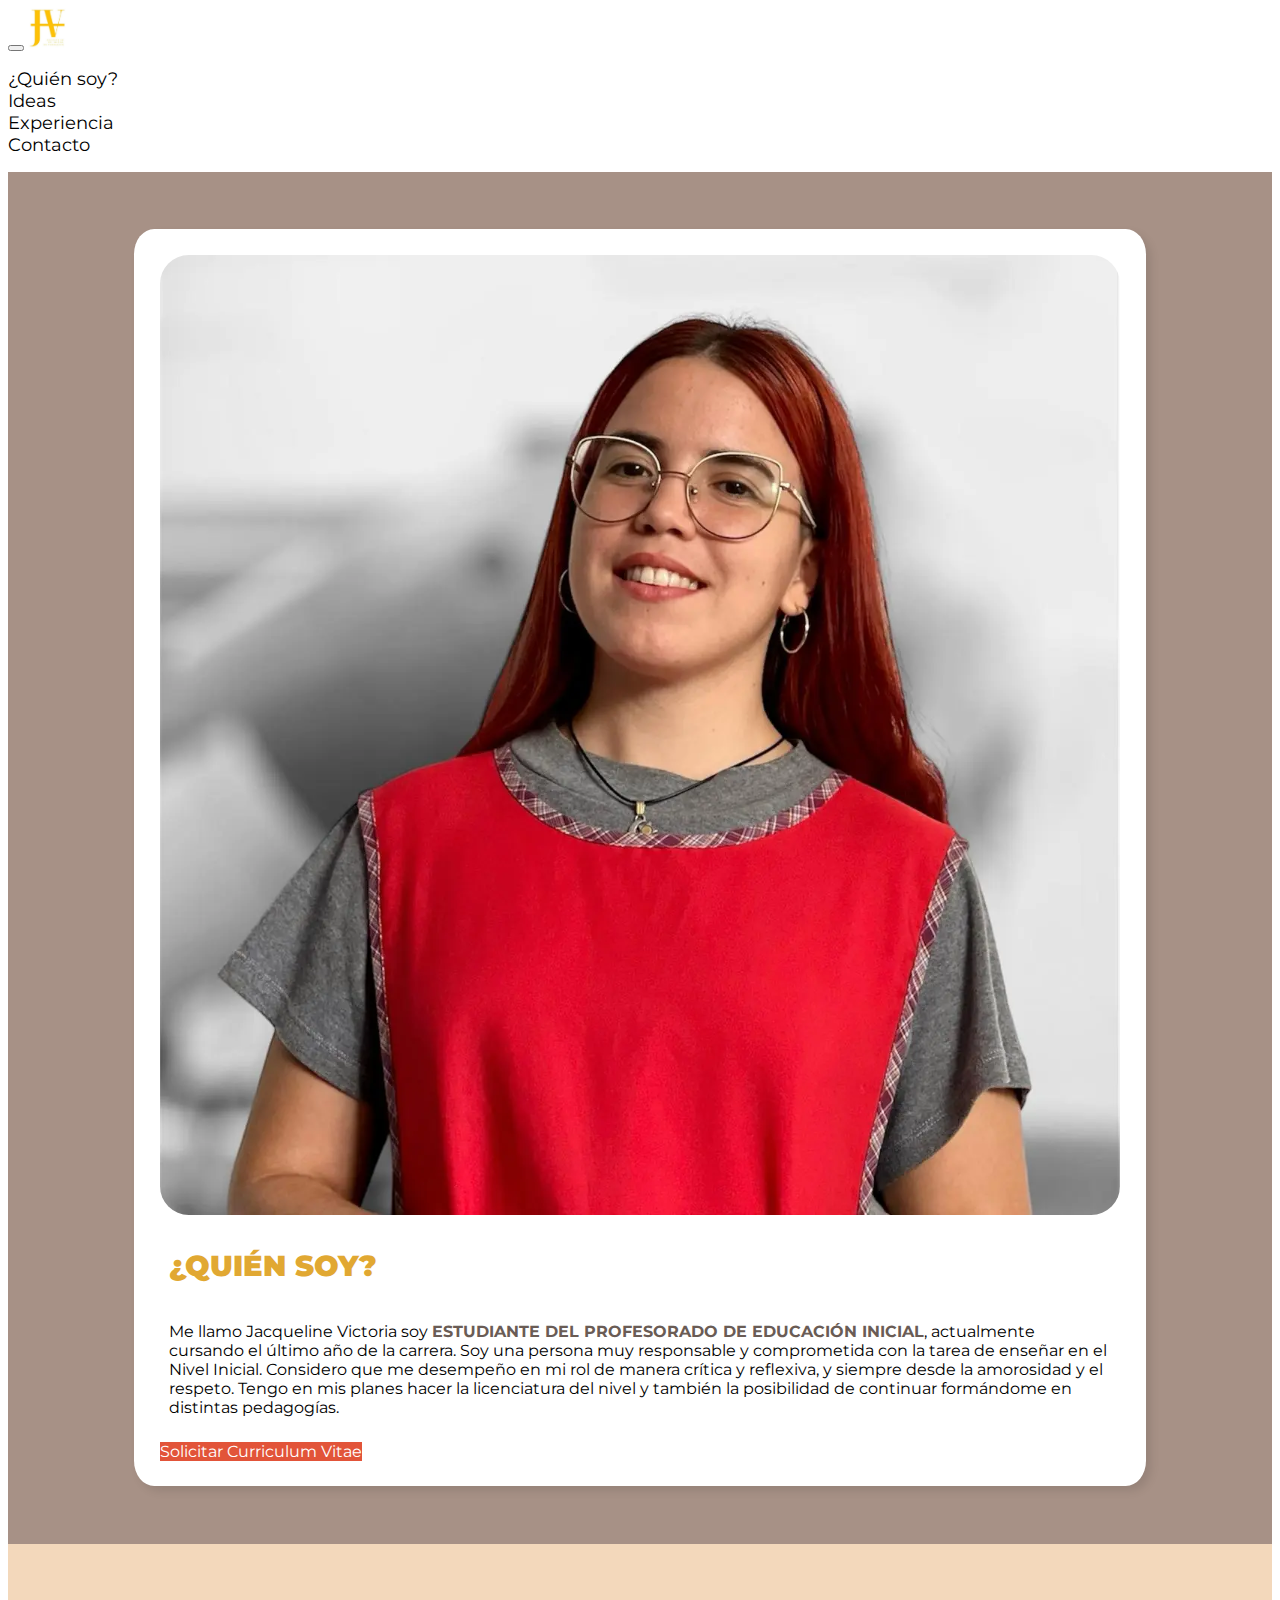
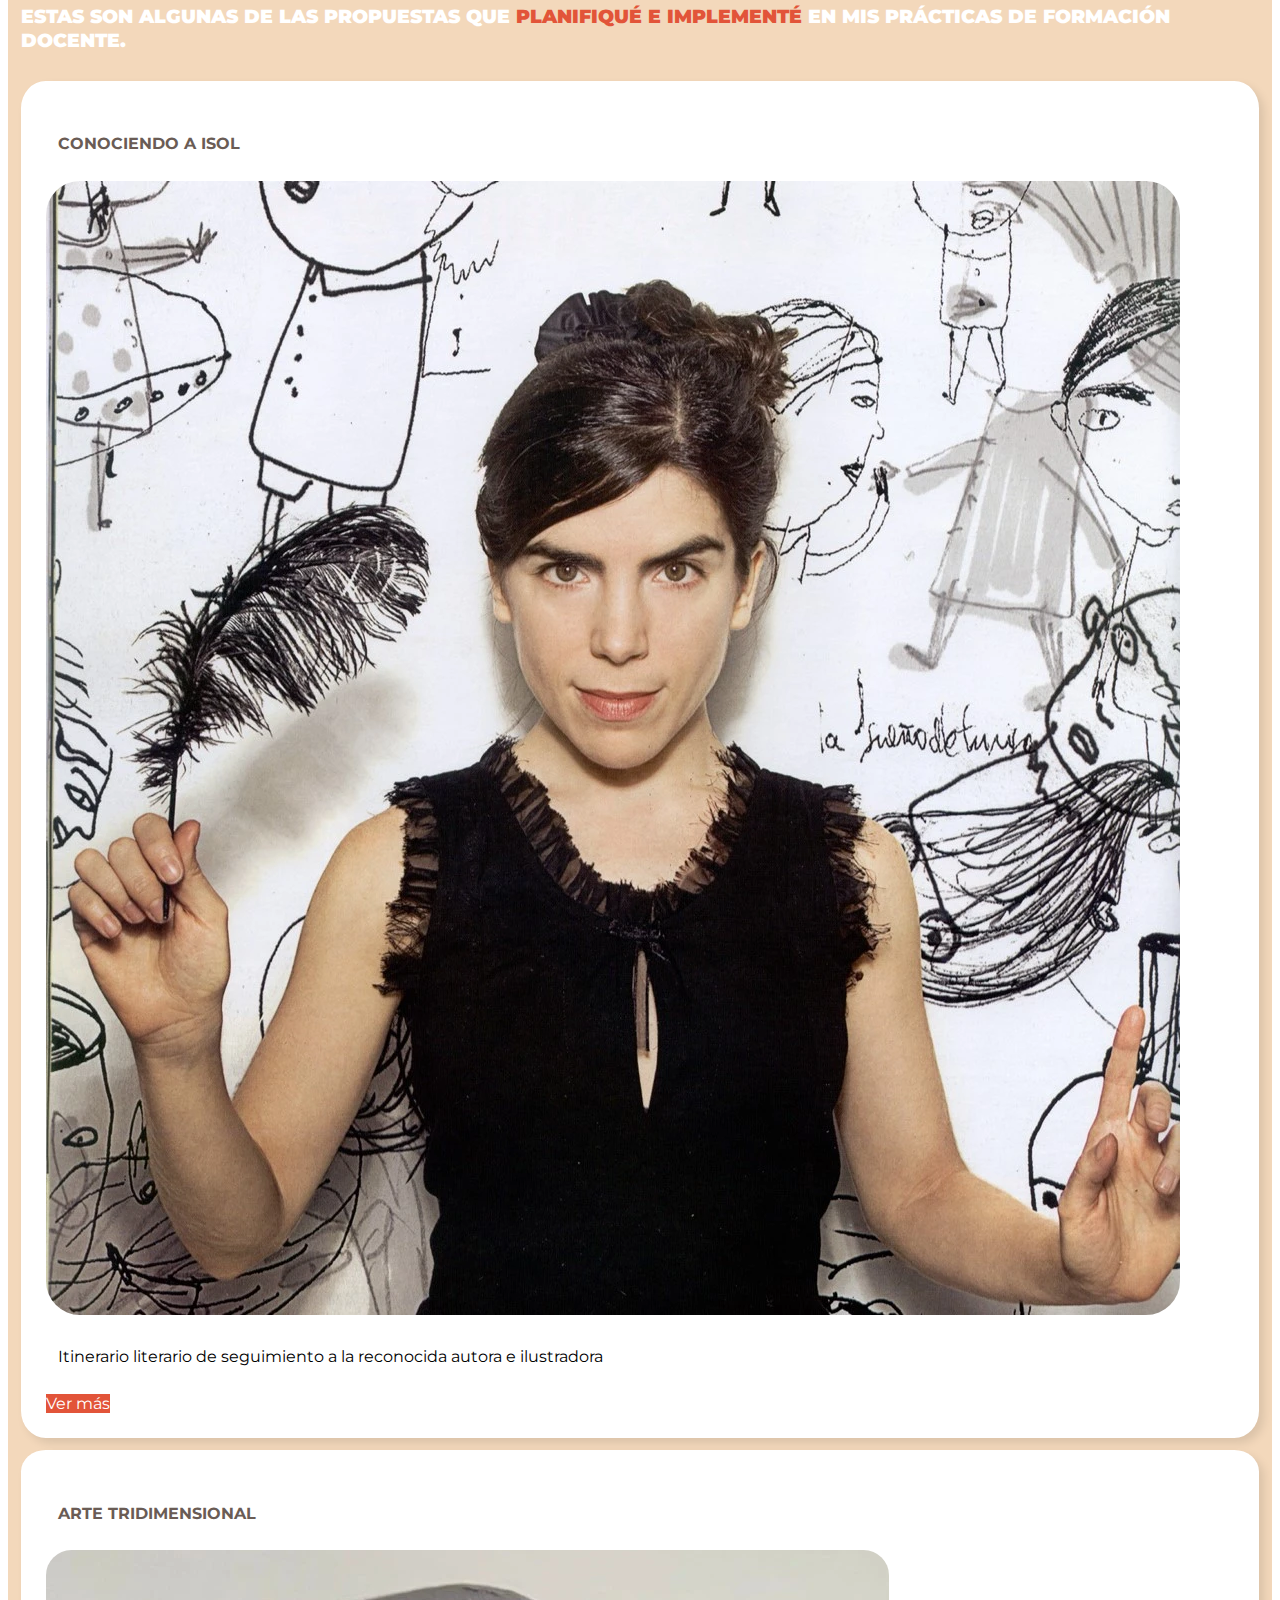
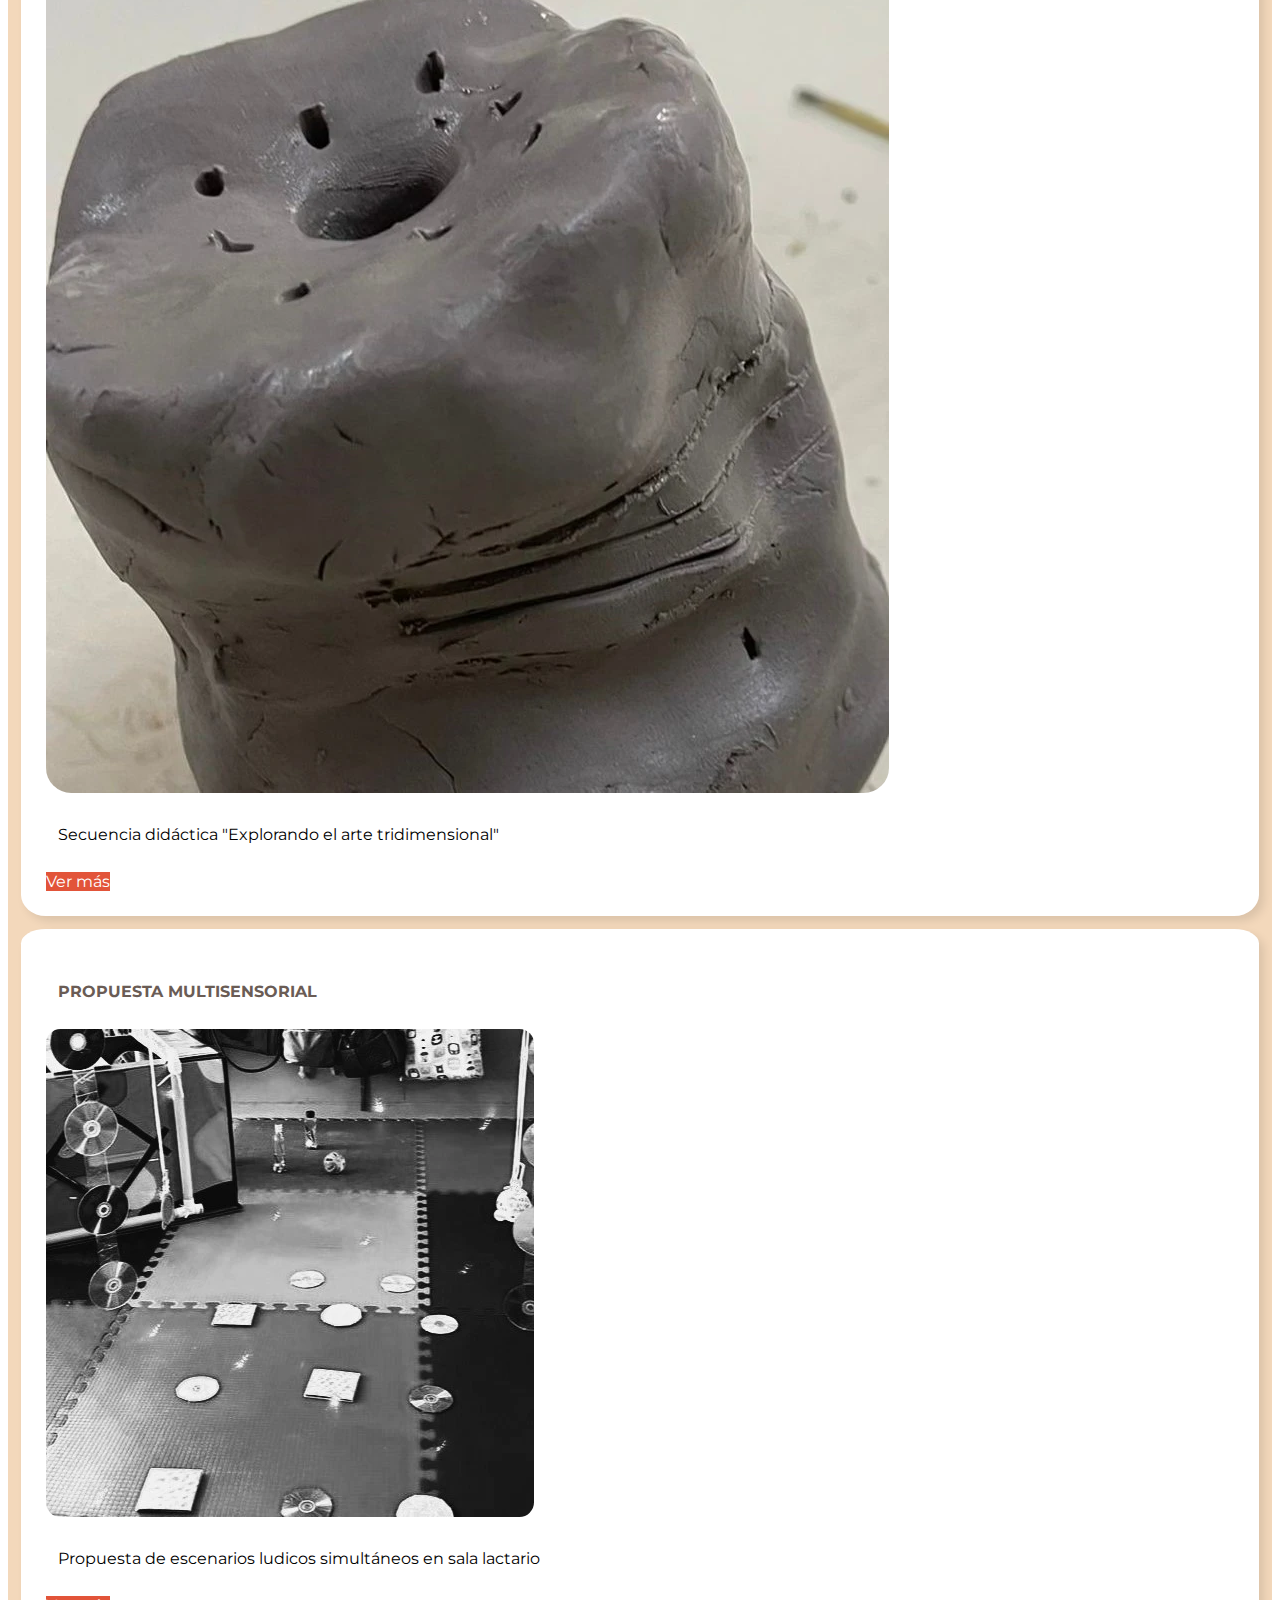
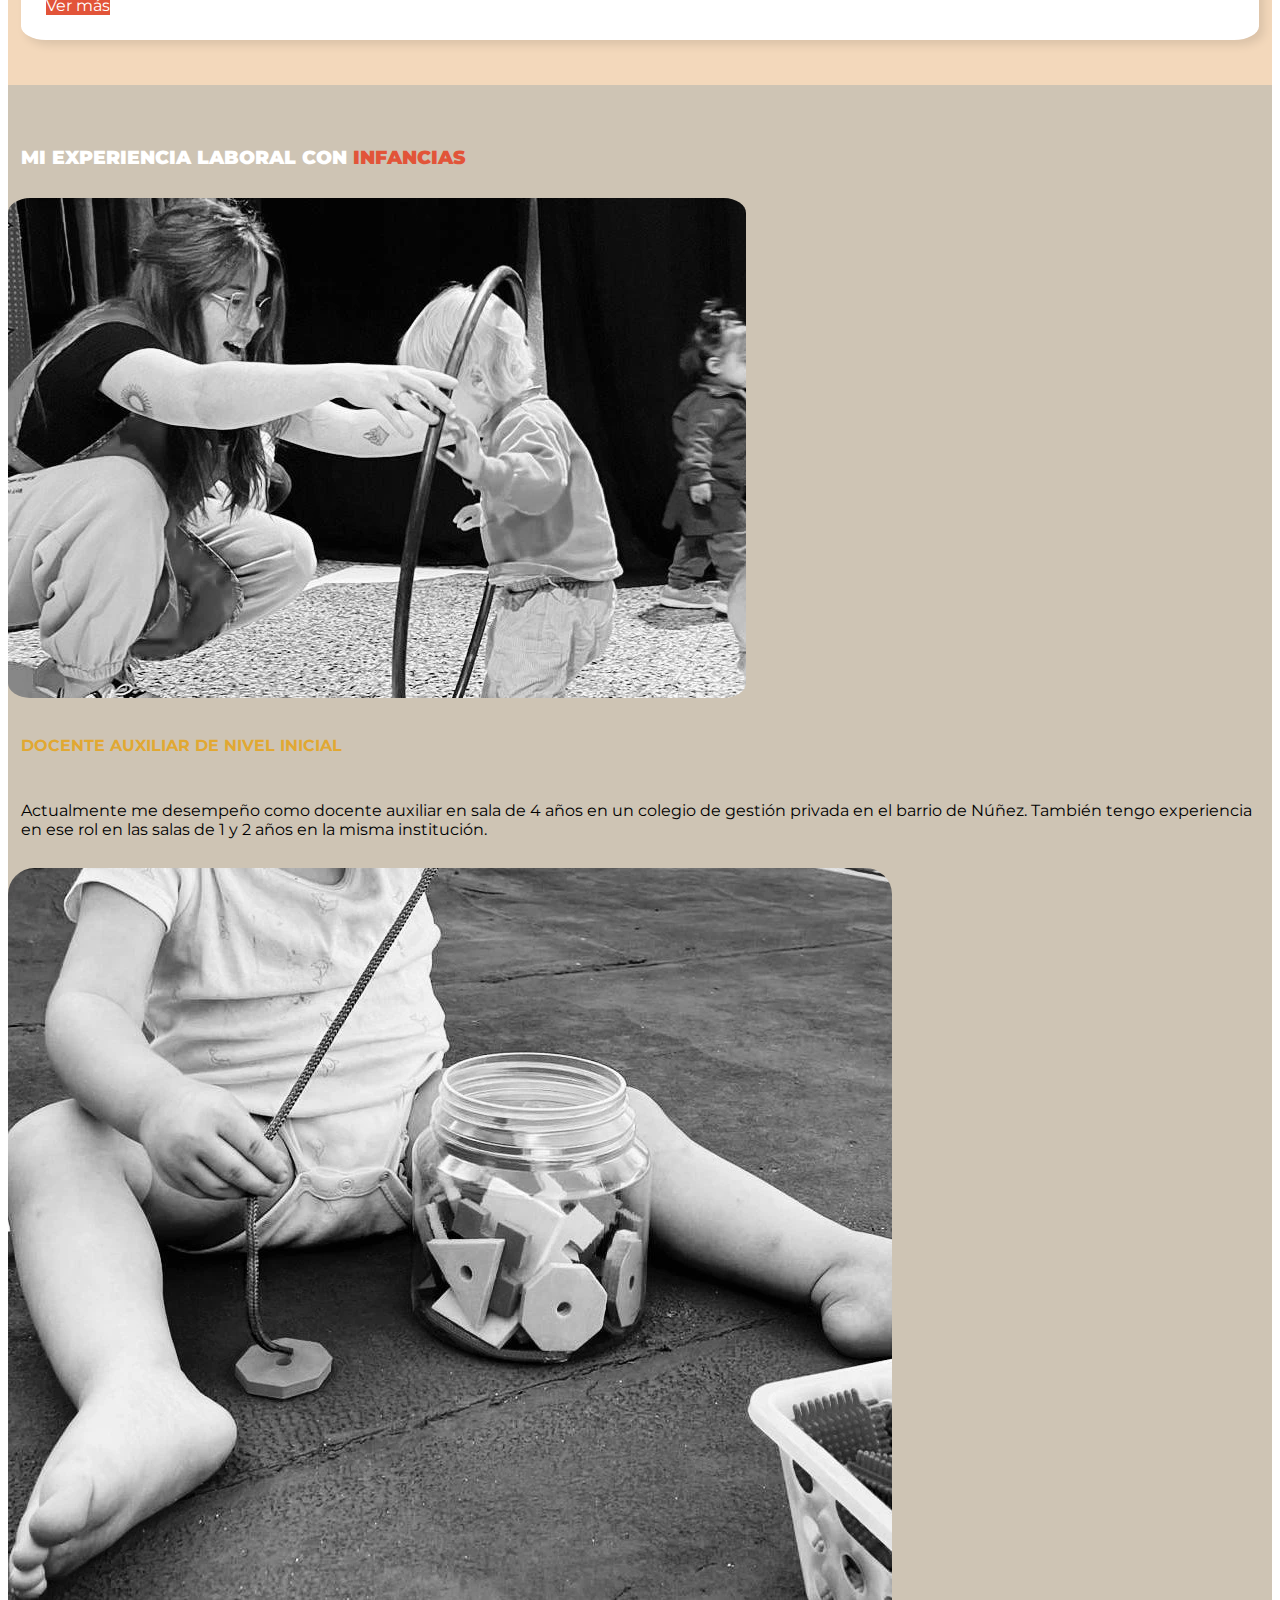
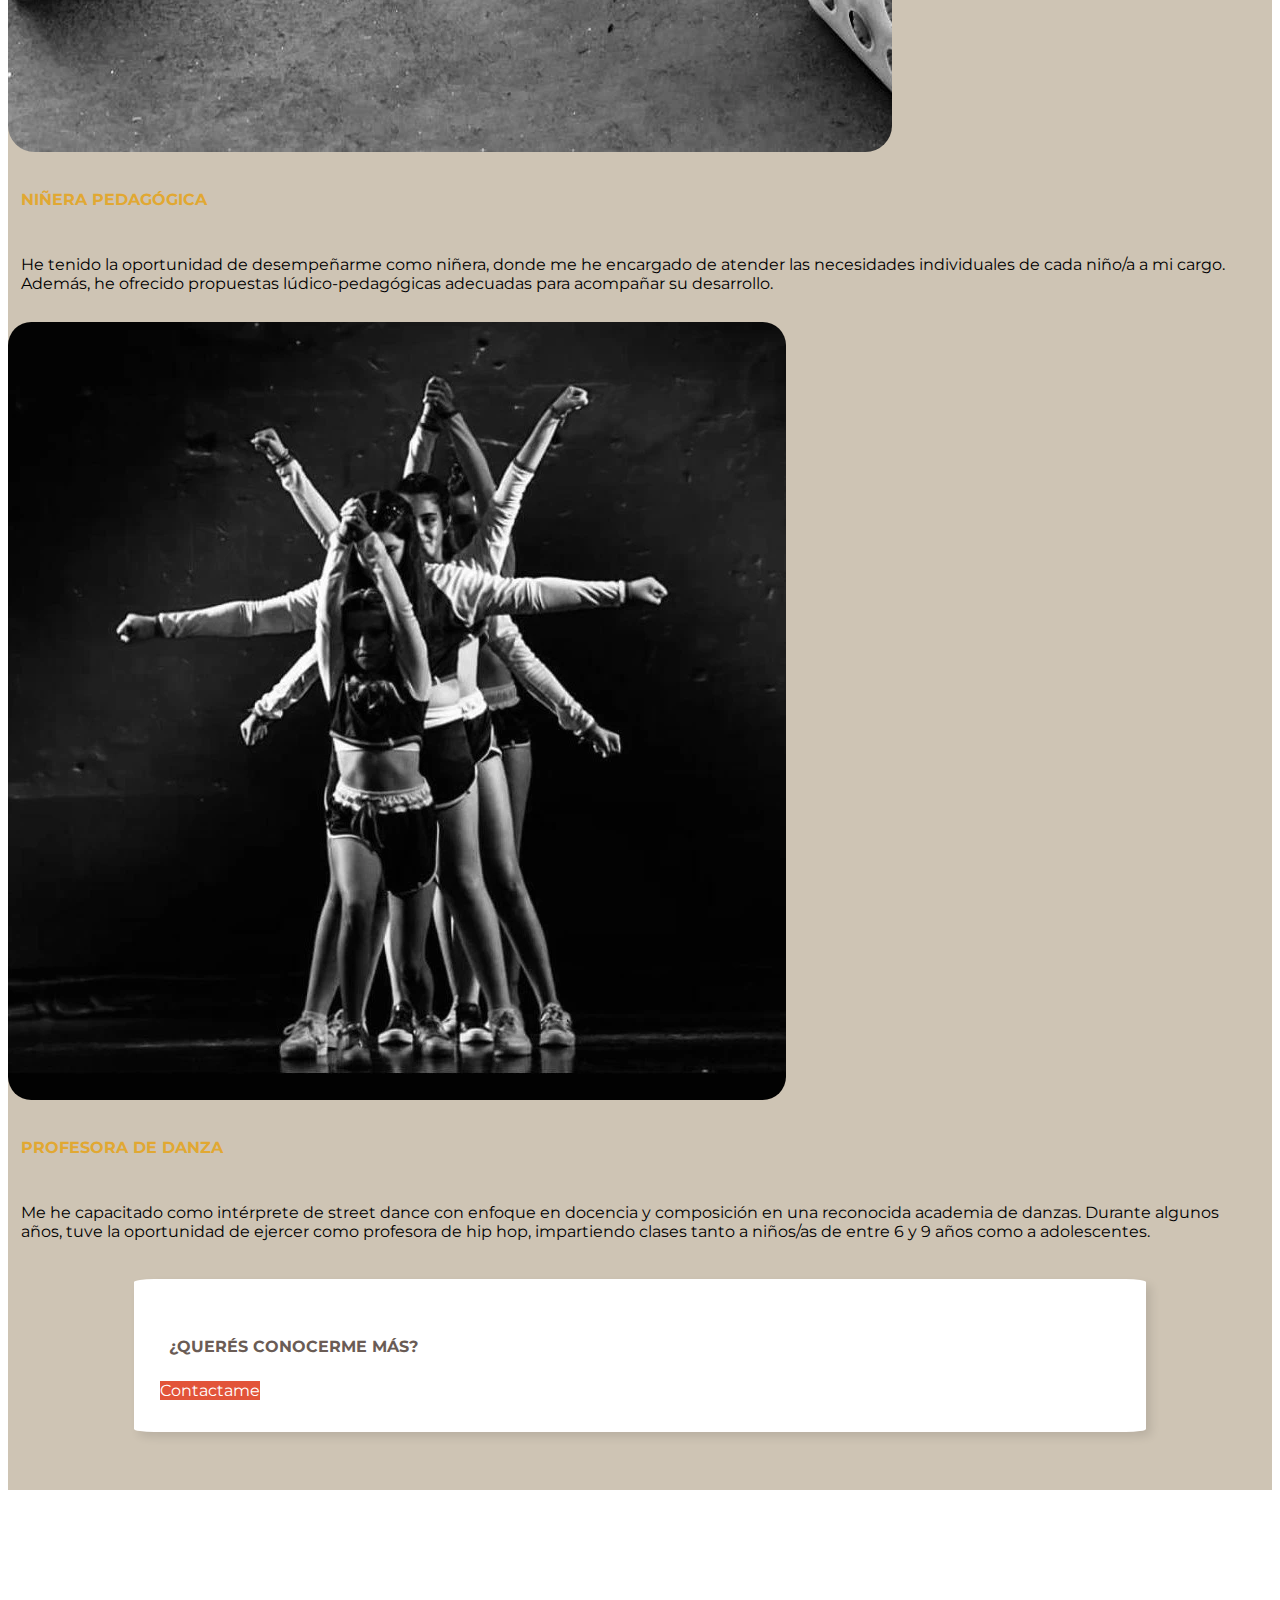
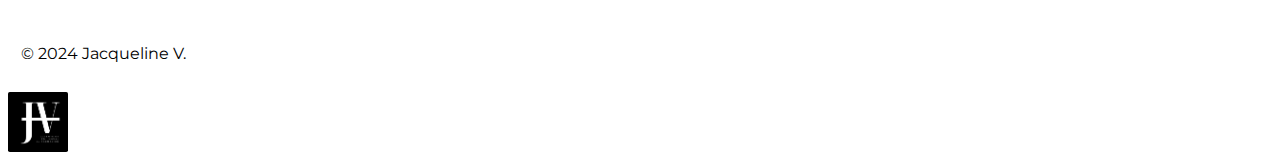
<file: index.html>
<!DOCTYPE html>
<html lang="en">

<head>
    <meta charset="UTF-8">
    <meta name="viewport" content="width=device-width, initial-scale=1.0">
    <meta name="description"
        content="¿Buscás docente de nivel inicial o niñera pedagógica? Explorá mi trayectoria como estudiante del profesorado de educación inicial, donde comparto mis experiencias laborales con infancias. Además, vas a encontrar algunas de las ideas que implementé en los talleres de formación docente.
    ¡No dudes en contactarme para solicitar mi curriculum vitae y descubrir si mi perfil se ajusta a tu proyecto educativo y cómo puedo contribuir en él.">
    <title>JV - Docente Ed.Inicial </title>
    <link href="https://cdn.jsdelivr.net/npm/bootstrap@5.3.2/dist/css/bootstrap.min.css" rel="stylesheet"
        integrity="sha384-T3c6CoIi6uLrA9TneNEoa7RxnatzjcDSCmG1MXxSR1GAsXEV/Dwwykc2MPK8M2HN" crossorigin="anonymous">
    <link rel="stylesheet" href="css/styles.css">
    <link rel="preconnect" href="https://fonts.googleapis.com">
    <link rel="preconnect" href="https://fonts.gstatic.com" crossorigin>
    <link
        href="https://fonts.googleapis.com/css2?family=Montserrat:ital,wght@0,100..900;1,100..900&family=Rubik+Mono+One&display=swap"
        rel="stylesheet">


</head>

<body>

    <!-------------------- HEADER ------------------------------------->
    <header>
        <section id="inicio">
            <nav class="navbar navbar-expand-md border-bottom">
                <div class="container">
                    <button class="navbar-toggler order-0" type="button" data-bs-toggle="collapse"
                        data-bs-target="#navbarNav" aria-controls="navbarNav" aria-expanded="false"
                        aria-label="Toggle navigation">
                        <span class="navbar-toggler-icon"></span>
                    </button>
                    <a class="navbar-brand mx-auto order-2 order-md-1" href="#inicio">
                        <img class="logo" src="./Images/logo1.webp" alt="Logo" width="40" height="40">
                    </a>
                    <div class="collapse navbar-collapse justify-content-md-end order-1 order-md-2" id="navbarNav">
                        <ul class="navbar-nav">
                            <li class="nav-item">
                                <a class="nav-link" aria-current="page" href="#quiensoy">¿Quién soy?</a>
                            </li>
                            <li class="nav-item">
                                <a class="nav-link" href="#ideas">Ideas</a>
                            </li>
                            <li class="nav-item">
                                <a class="nav-link" href="#miexperiencia">Experiencia</a>
                            </li>
                            <li class="nav-item">
                                <a class="nav-link" href="./pages/contacto.html ">Contacto</a>
                            </li>
                        </ul>
                    </div>
                </div>
            </nav>

            <!--------------------------- BANNER ---------------------------------------->

            <div class="container-fluid banner">
            </div>

        </section>
    </header>

    <main>

        <!-----------------------SECCION ¿QUIEN SOY?--------------------------------->

        <section id="quiensoy" class="quiensoy">
            <div class="row container bg-gris mb-2 exp">
                <div class="col-12 col-md-4 image-containers">
                    <img class="mb-2 profile img-fluid" src="./Images/fotodeperfil.webp" alt="foto de presentación">
                </div>
                <div
                    class="col-12 col-md-8 text-center d-md-flex flex-md-column justify-content-md-center align-items-md-center">
                    <h1 class="mb-2 fw-bold">¿Quién soy?</h1>
                    <p class="mb-md-3 paragraph">Me llamo Jacqueline Victoria soy <span class="dest">estudiante
                            del profesorado de educación inicial</span>, actualmente cursando el último año de la
                        carrera.
                        Soy una persona muy responsable y comprometida con la tarea de enseñar en el Nivel Inicial.
                        Considero que me desempeño en mi rol de manera crítica y reflexiva, y siempre desde la
                        amorosidad y el respeto.
                        Tengo en mis planes hacer la licenciatura del nivel y también la posibilidad de continuar
                        formándome en distintas pedagogías.</p>
                    <a href="./pages/contacto.html" class="btn btn-secondary mb-4">Solicitar Curriculum Vitae</a>
                </div>
            </div>
        </section>

        <!-----------------------SECCION IDEAS--------------------------------->

        <section id="ideas" class="ideas">
            <div class="container text-center col-10 mb-2 ">
                <h2 class="mb-1 fw-bold">Estas son algunas de las propuestas que <span class="destacar">planifiqué e
                        implementé</span> en mis prácticas de
                    formación docente.</h2>
                <div class="row tarjetas justify-content-center">
                    <article class="article col-10 col-md mb-3 mb-mb2 ">
                        <h3>Conociendo a Isol</h3>
                        <img class="idea-img img-fluid mb-2" src="./Images/isol.webp"
                            alt="Foto de la reconocida autora e ilustradora Isol">
                        <p class="mb-2">Itinerario literario de seguimiento a la reconocida autora e ilustradora
                        </p>
                        <a href="./pages/conociendoaisol.html" class="vermas btn btn-secondary btn-sm mb-2">Ver más</a>
                    </article>

                    <article class="article col-10 col-md mb-3 mb-mb2">
                        <h3>Arte tridimensional</h3>
                        <img class="idea-img img-fluid mb-2" src="./Images/esculturas.webp"
                            alt="producciones tridimensionales realizadas en arcilla por niñes de sala de 5">
                        <p class="mb-2">Secuencia didáctica "Explorando el arte tridimensional"</p>
                        <a href="./pages/escultura.html" class="vermas btn btn-secondary btn-sm mb-2">Ver más</a>
                    </article>

                    <article class="article col-10 col-md mb-3 mb-mb2">
                        <h3>Propuesta multisensorial</h3>
                        <img class="idea-img img-fluid mb-2" src="./Images/multisensorial.webp"
                            alt="Foto de escenario lúdico preparado para sala de bebés">
                        <p class="mb-2">Propuesta de escenarios ludicos simultáneos en sala lactario</p>
                        <a href="./pages/juegomultisensorial.html" class="vermas btn btn-secondary btn-sm mb-2">Ver
                            más</a>
                    </article>
                </div>
            </div>
        </section>

        <!-----------------------MI EXPERIENCIA------------------------------->
        <section id="miexperiencia" class="miexperiencia">
            <div class="container text-center col-10">
                <h2 class="mb-3 fw-bold">Mi experiencia laboral con <span class="destacar">infancias</span></h2>
            </div>
            <div class="container text-center">
                <div>
                    <div class="row justify-content-center">
                        <div class="col-10 col-md-8 image-container exp ">
                            <img src="./Images/maestra.webp" class="img-fluid" alt="Imagen principal">
                            <div class="overlay">
                                <div class="overlay-content">
                                    <h4>Docente auxiliar de nivel inicial</h4>
                                    <p>Actualmente me desempeño como docente auxiliar en sala de 4 años en un colegio de
                                        gestión privada en el barrio de Núñez. También tengo experiencia en ese rol en
                                        las salas de 1 y 2 años en la misma institución. </p>
                                </div>
                            </div>
                        </div>
                        <div class="d-block d-md-none">
                            <h4 class="mt-4">Docente auxiliar de nivel inicial</h4>
                            <p>Actualmente me desempeño como docente auxiliar en sala de 4 años en un colegio de gestión
                                privada en el barrio de Núñez. También tengo experiencia en ese rol en las salas de 1 y
                                2 años en la misma institución. </p>
                        </div>
                    </div>
                </div>
                <div class="container">
                    <div class="row justify-content-center">
                        <!-- Imagen secundaria 1 -->
                        <div class="col-10 col-md-4">
                            <div class="image-container exp">
                                <img src="./Images/niniera.webp" class="img-fluid" alt="Imagen secundaria 1">
                                <div class="overlay">
                                    <div class="overlay-content">
                                        <h4>Niñera pedagógica</h4>
                                        <p>He tenido la oportunidad de desempeñarme como niñera, donde me he encargado
                                            de atender las necesidades individuales de cada niño/a a mi cargo. Además,
                                            he ofrecido propuestas lúdico-pedagógicas adecuadas para
                                            acompañar su desarrollo.</p>
                                    </div>
                                </div>
                            </div>
                            <div class="d-block d-md-none">
                                <h4 class="mt-4">Niñera pedagógica</h4>
                                <p>He tenido la oportunidad de desempeñarme como niñera, donde me he encargado de
                                    atender las necesidades individuales de cada niño/a a mi cargo. Además, he ofrecido
                                    propuestas lúdico-pedagógicas adecuadas para acompañar su
                                    desarrollo.</p>
                            </div>
                        </div>
                        <!-- Imagen secundaria 2 -->
                        <div class="col-10 col-md-4">
                            <div class="image-container exp">
                                <img src="./Images/danza.webp" class="img-fluid" alt="Imagen secundaria 2">
                                <div class="overlay">
                                    <div class="overlay-content">
                                        <h4>Profesora de danza</h4>
                                        <p>Me he capacitado como intérprete de street dance con enfoque en docencia y
                                            composición en una reconocida academia de danzas. Durante algunos años, tuve
                                            la oportunidad de ejercer como profesora de hip hop, impartiendo clases
                                            tanto a niños/as de entre 6 y 9 años como a adolescentes. </p>
                                    </div>
                                </div>
                                <div>
                                    <div class="d-block d-md-none">
                                        <h4 class="mt-4">Profesora de danza</h4>
                                        <p>Me he capacitado como intérprete de street dance con enfoque en docencia y
                                            composición en una reconocida academia de danzas. Durante algunos años, tuve
                                            la oportunidad de ejercer como profesora de hip hop, impartiendo clases
                                            tanto a niños/as de entre 6 y 9 años como a adolescentes.</p>
                                    </div>
                                </div>
                            </div>
                        </div>
                    </div>
                </div>
            </div>








            <!--------------------------CONTACTAME---------------------------------->
            <section id="contacto" class="contacto text-center bg-gris">
                <div class="container ">
                    <h3>¿Querés conocerme más?</h3>
                    <a href="./pages/contacto.html" class="contactame btn btn-secondary btn-sm">Contactame</a>
                </div>
            </section>




    </main>


    <!------------------------------ FOOTER --------------------------------->

    <footer class="bg-black text-light text-center py-4">
        <div class="rectangulo-footer">
            <div class="row">
                <div class="col-12 col-md text-center text-md-left">
                    <ul>
                        <li class="nav-link"> <a href="#inicio"> Inicio </a></li>
                        <li class="nav-link"> <a href="#quiensoy"> ¿Quién soy? </a></li>
                        <li class="nav-link"> <a href="#ideas"> Ideas </a></li>
                        <li class="nav-link"> <a href="#miexperiencia"> Mi experiencia</a></li>
                        <li class="nav-link"> <a href="./pages/contacto.html"> Contacto </a></li>
                    </ul>
                </div>
                <div class="col-12 col-md text-center text-md-center">
                    <p>&copy; 2024 Jacqueline V.</p>
                </div>

                <div class="col-12 col-md text-center text-md-right">
                    <img class="logo" src="./Images/logo2.webp" alt="Logo" width="60" height="60">
                </div>

            </div>
        </div>
    </footer>




    <script src="https://cdn.jsdelivr.net/npm/bootstrap@5.3.2/dist/js/bootstrap.bundle.min.js"
        integrity="sha384-C6RzsynM9kWDrMNeT87bh95OGNyZPhcTNXj1NW7RuBCsyN/o0jlpcV8Qyq46cDfL"
        crossorigin="anonymous"></script>

</body>

</html>
</file>
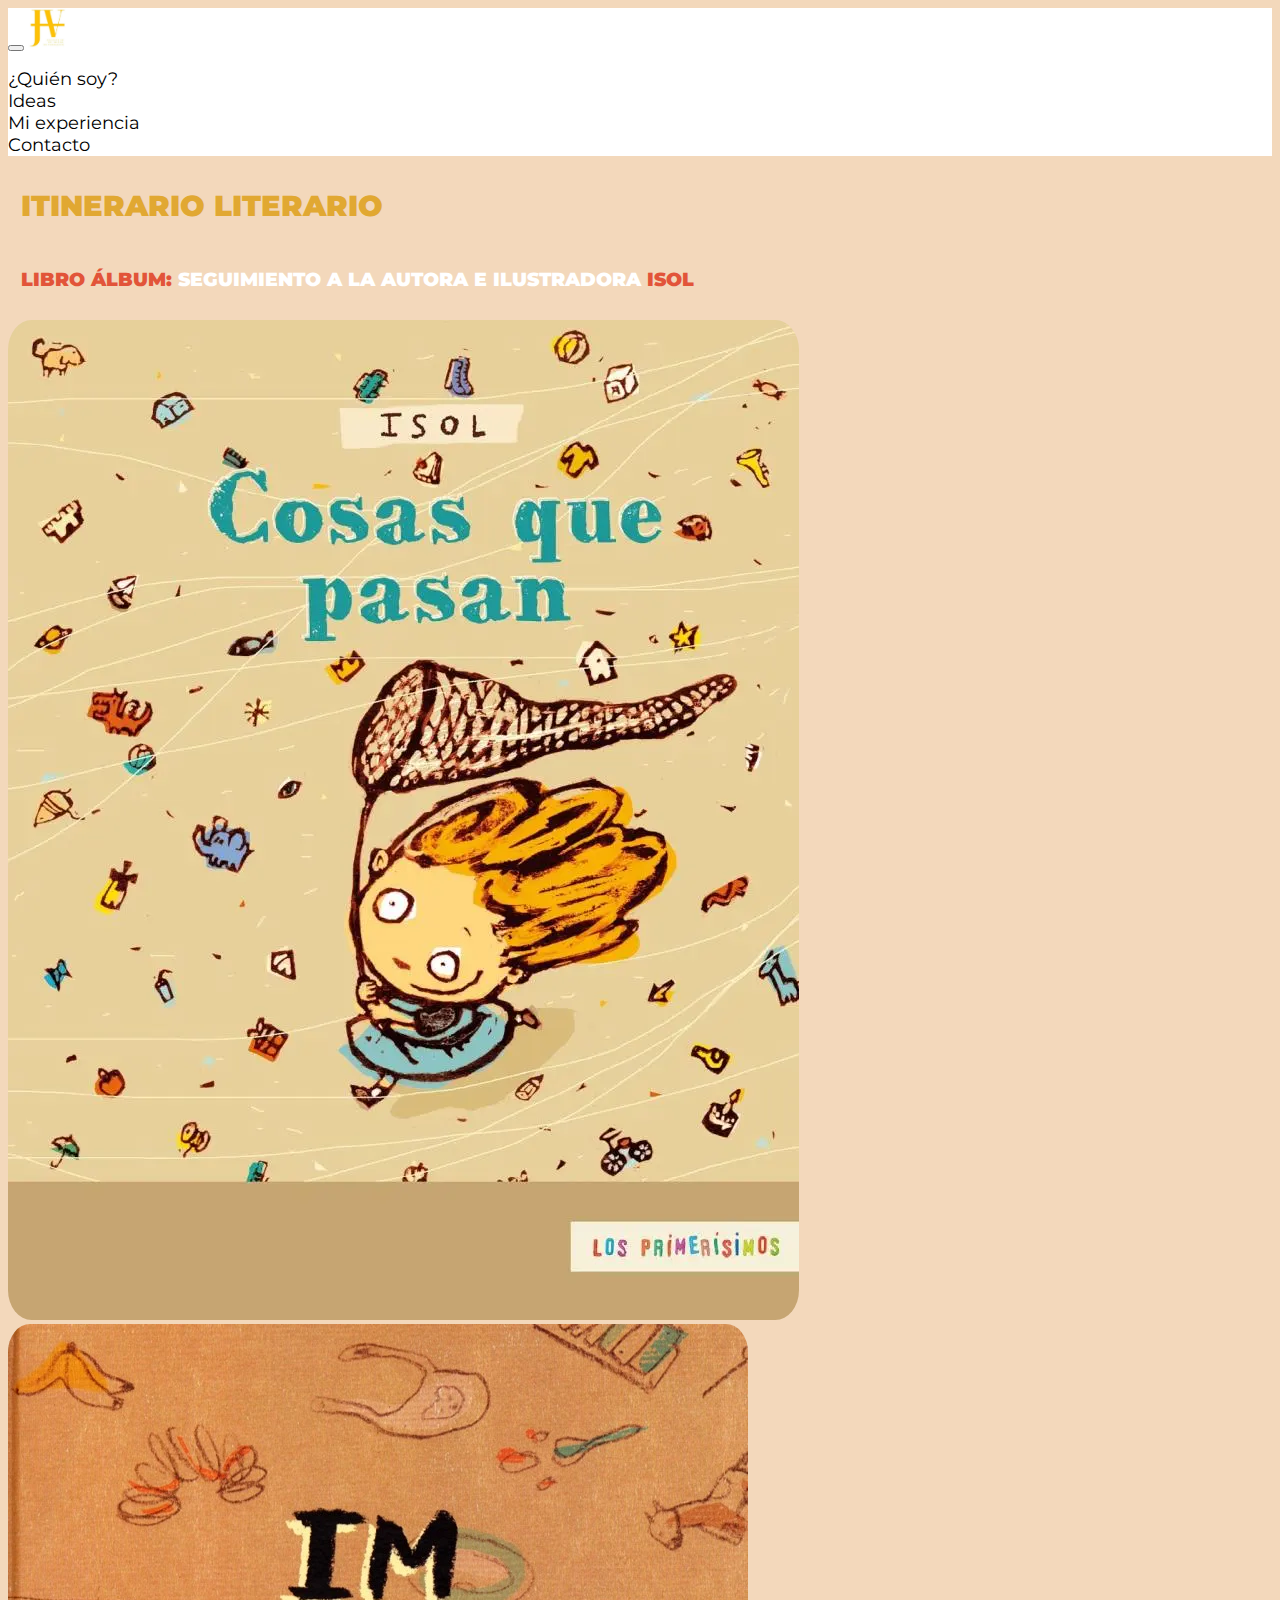
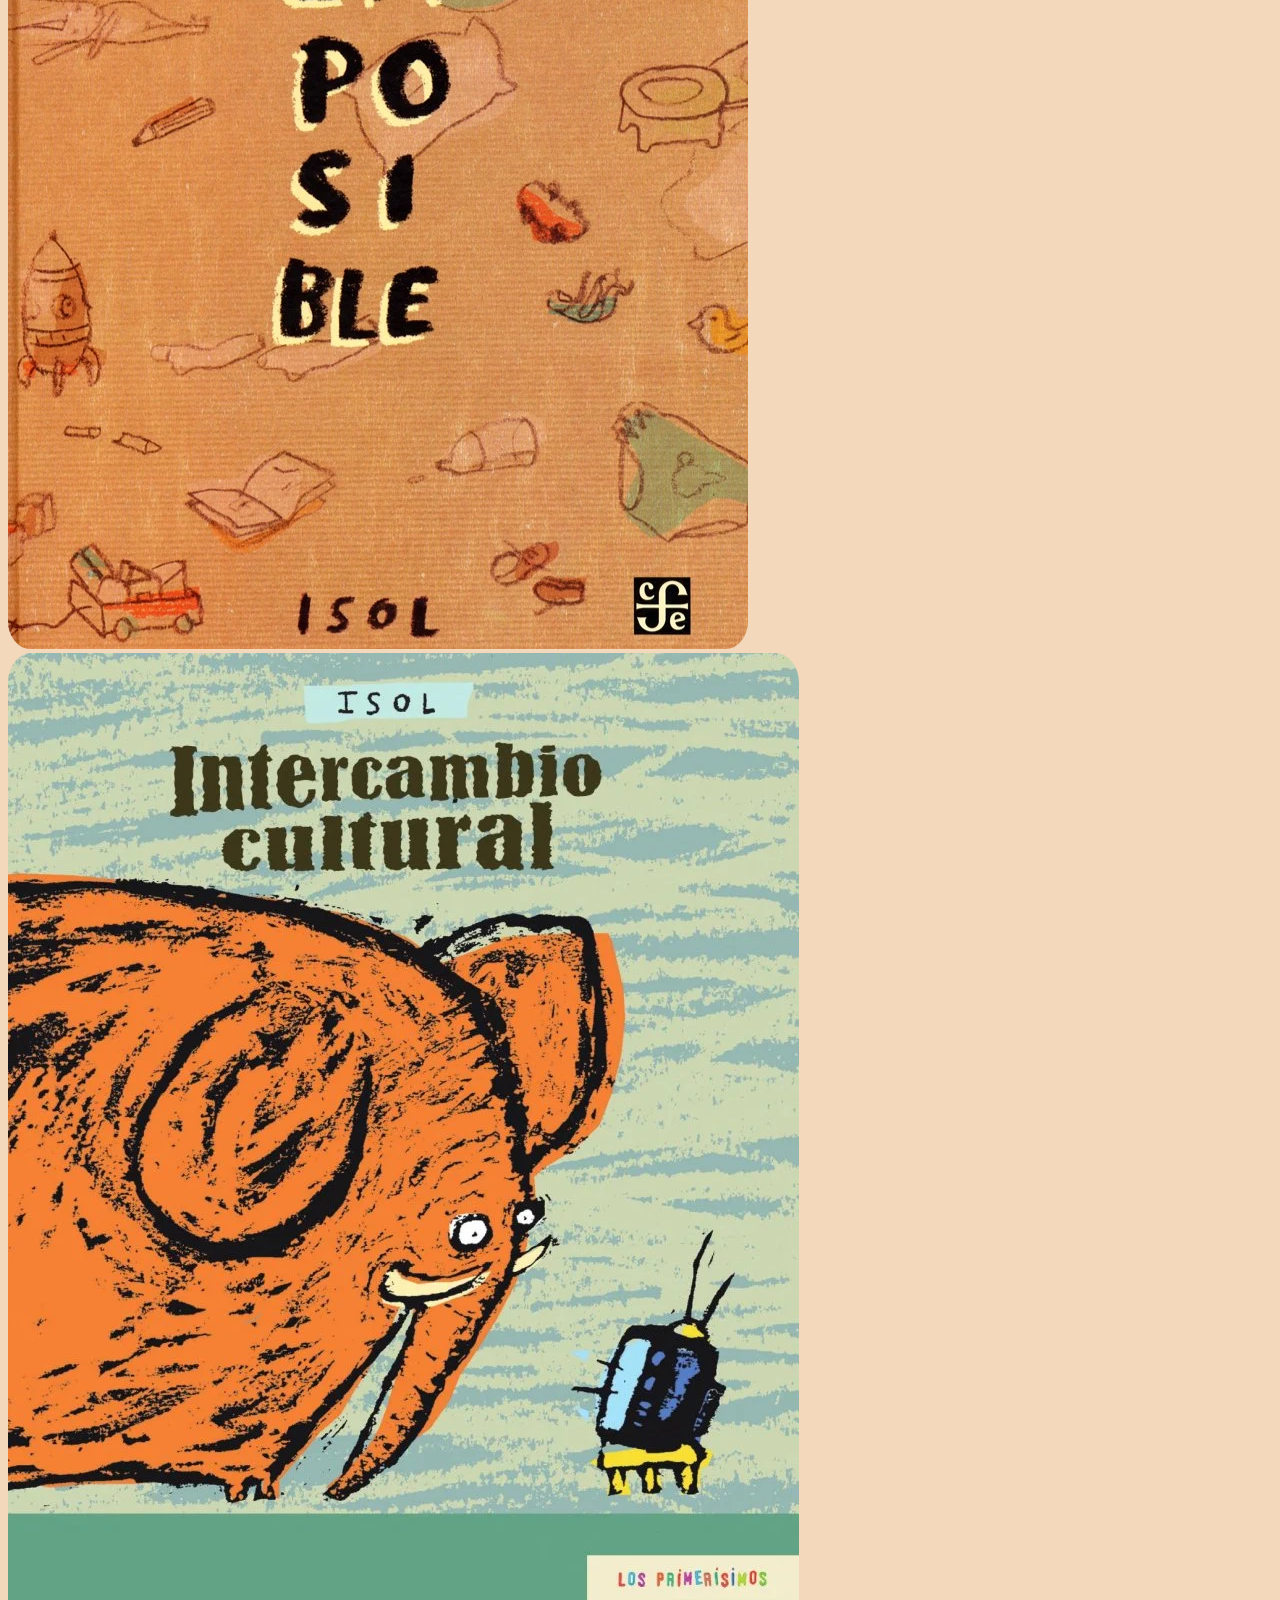
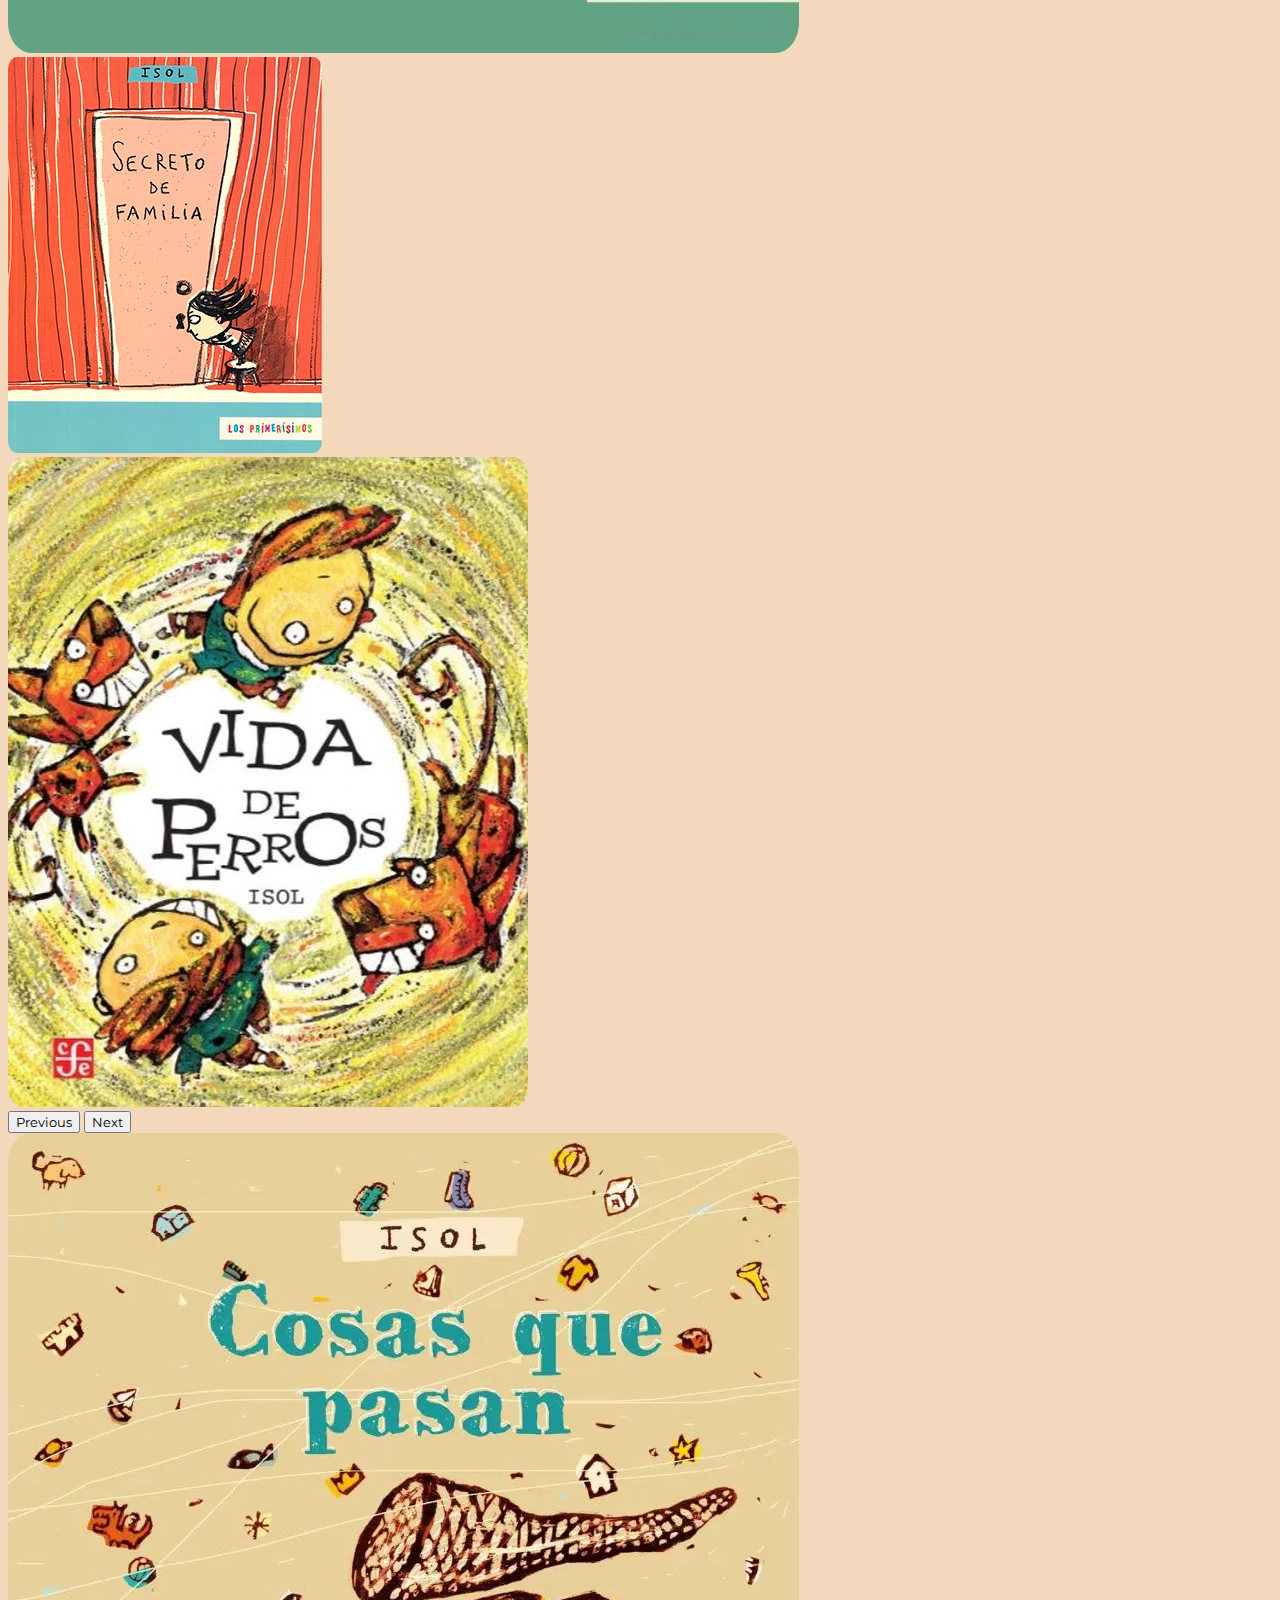
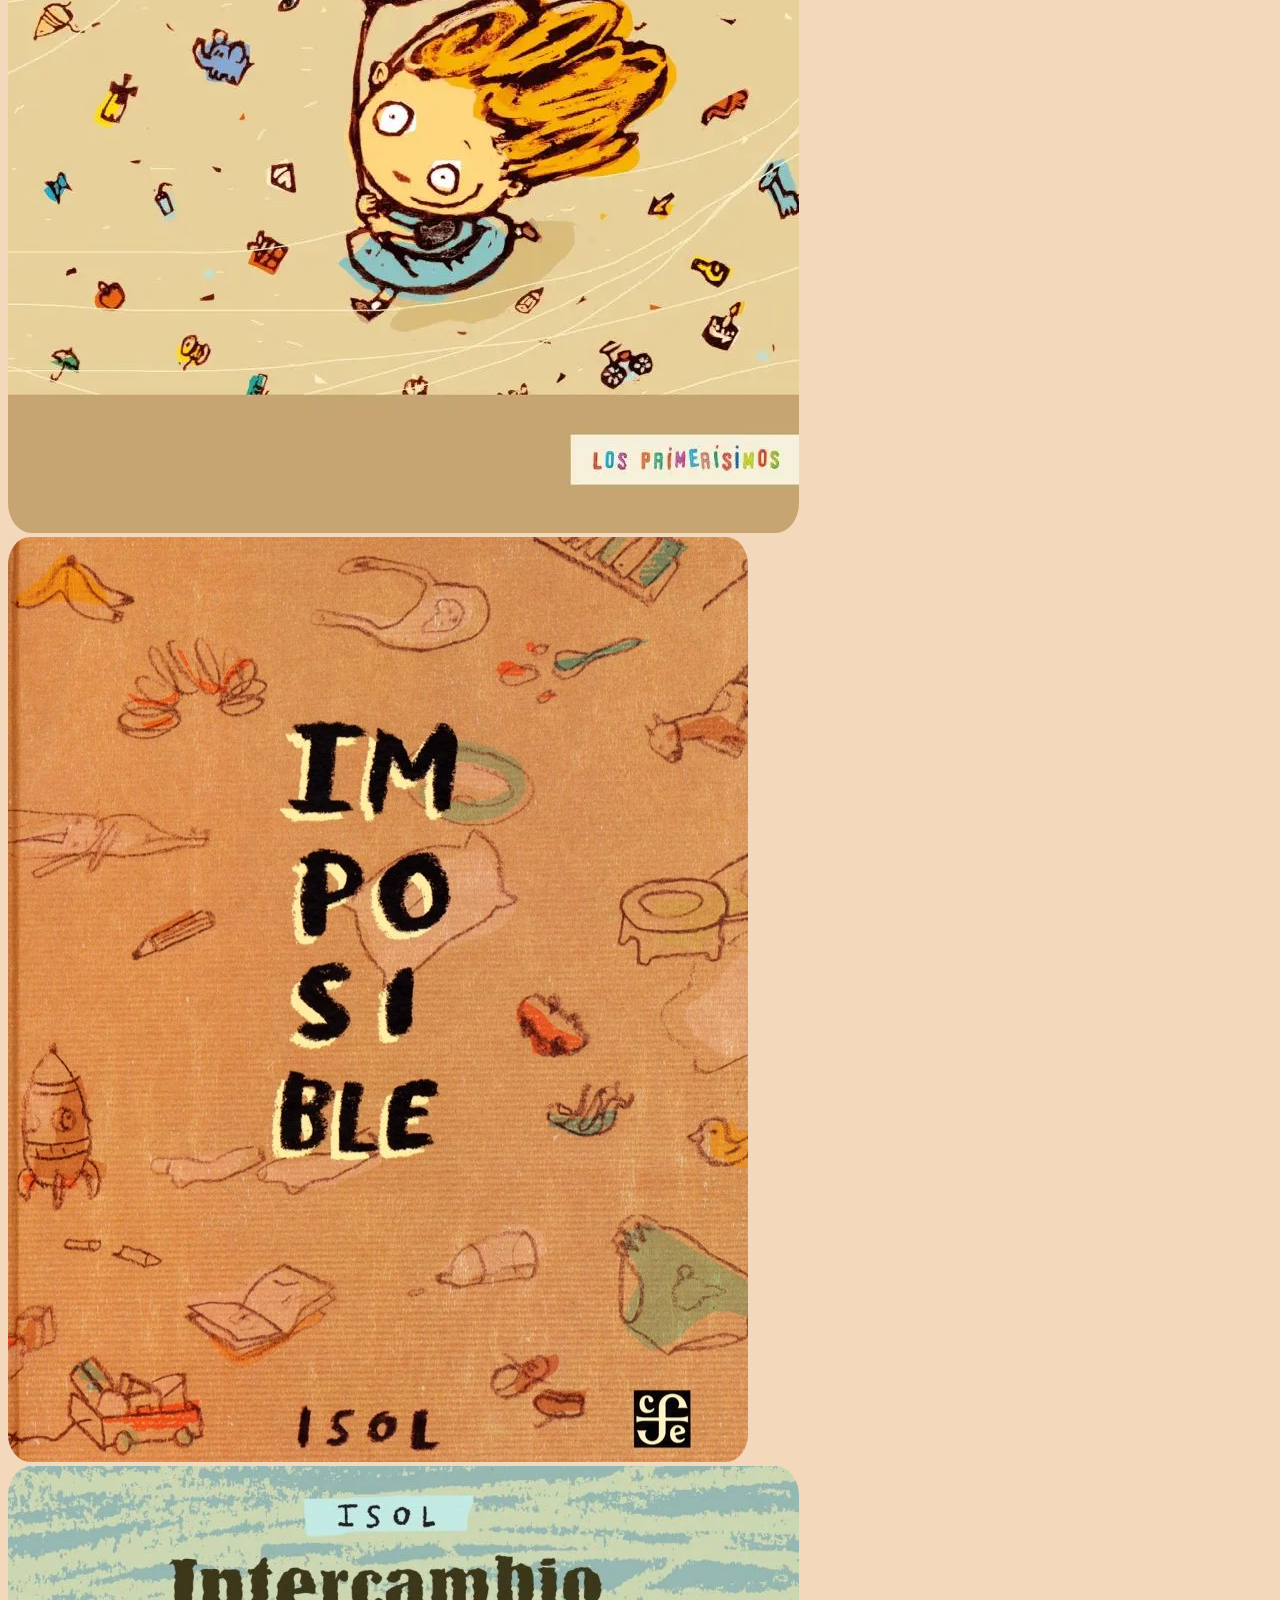
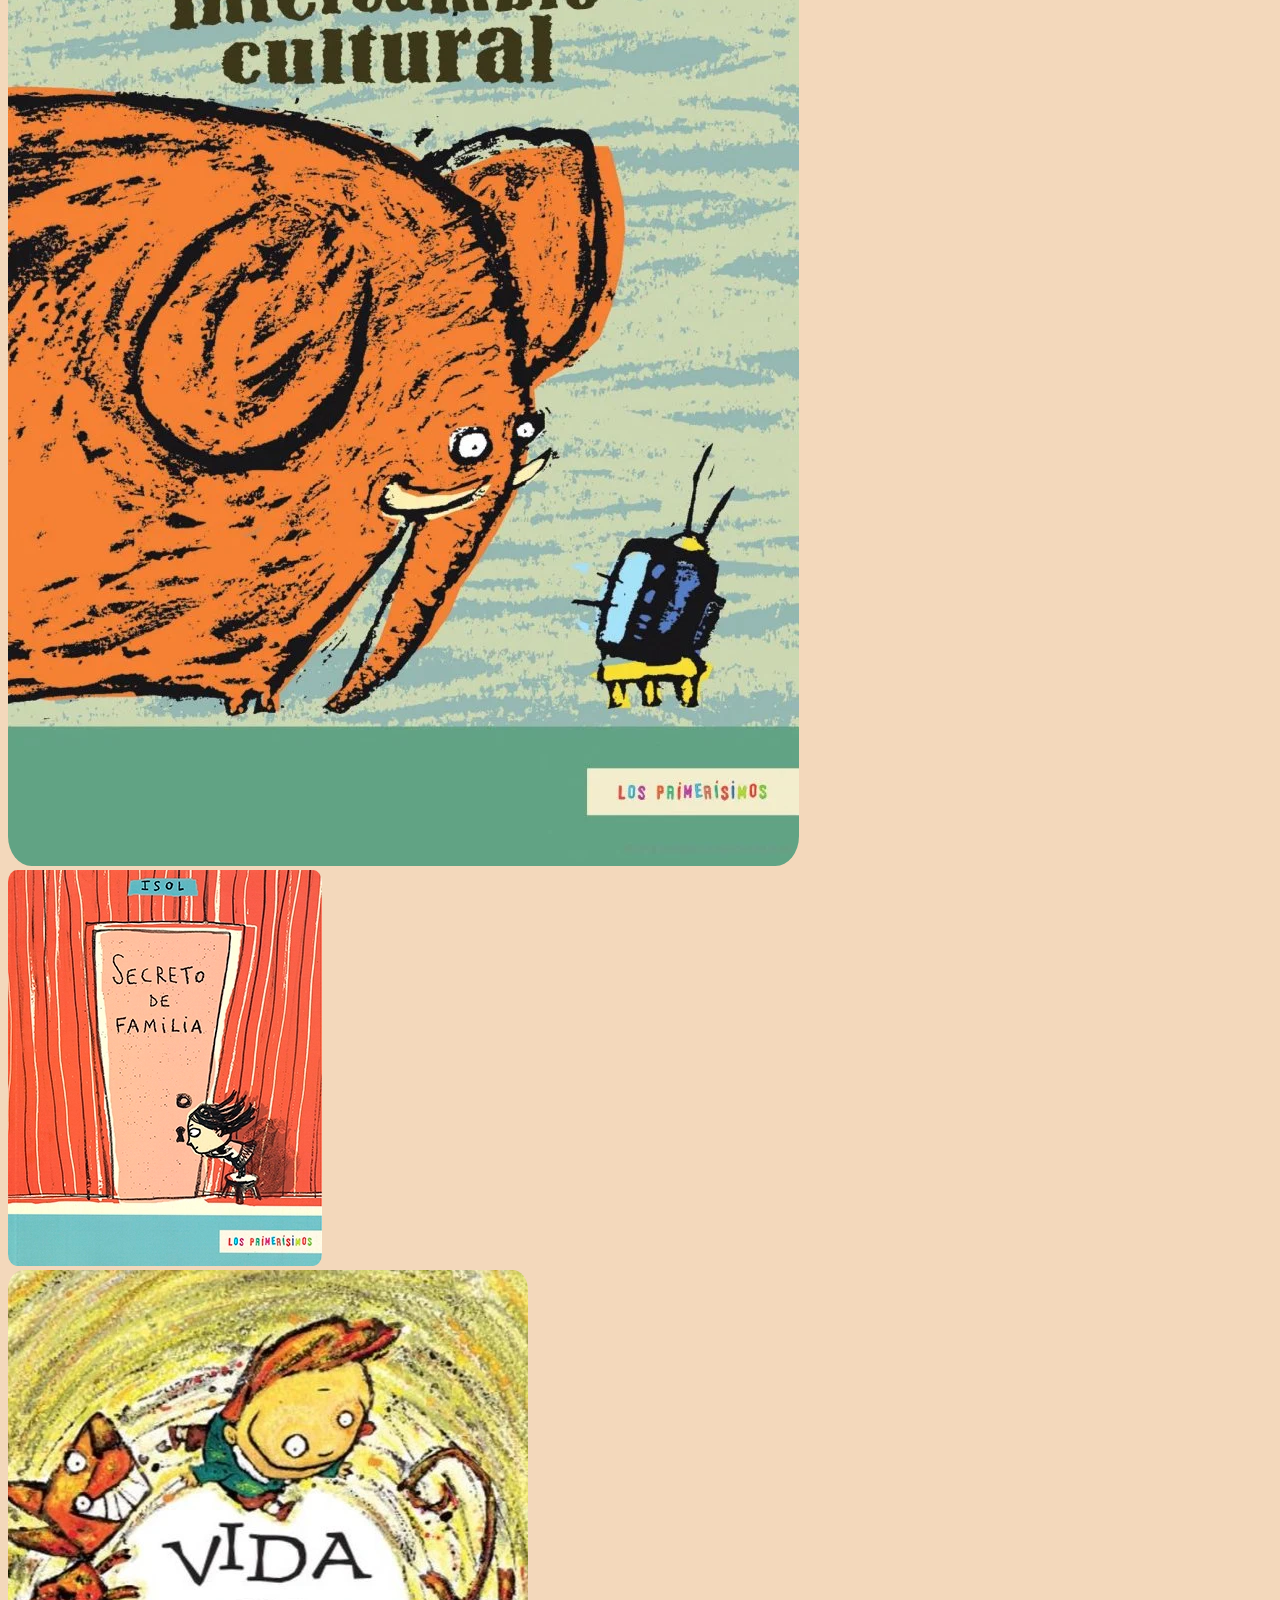
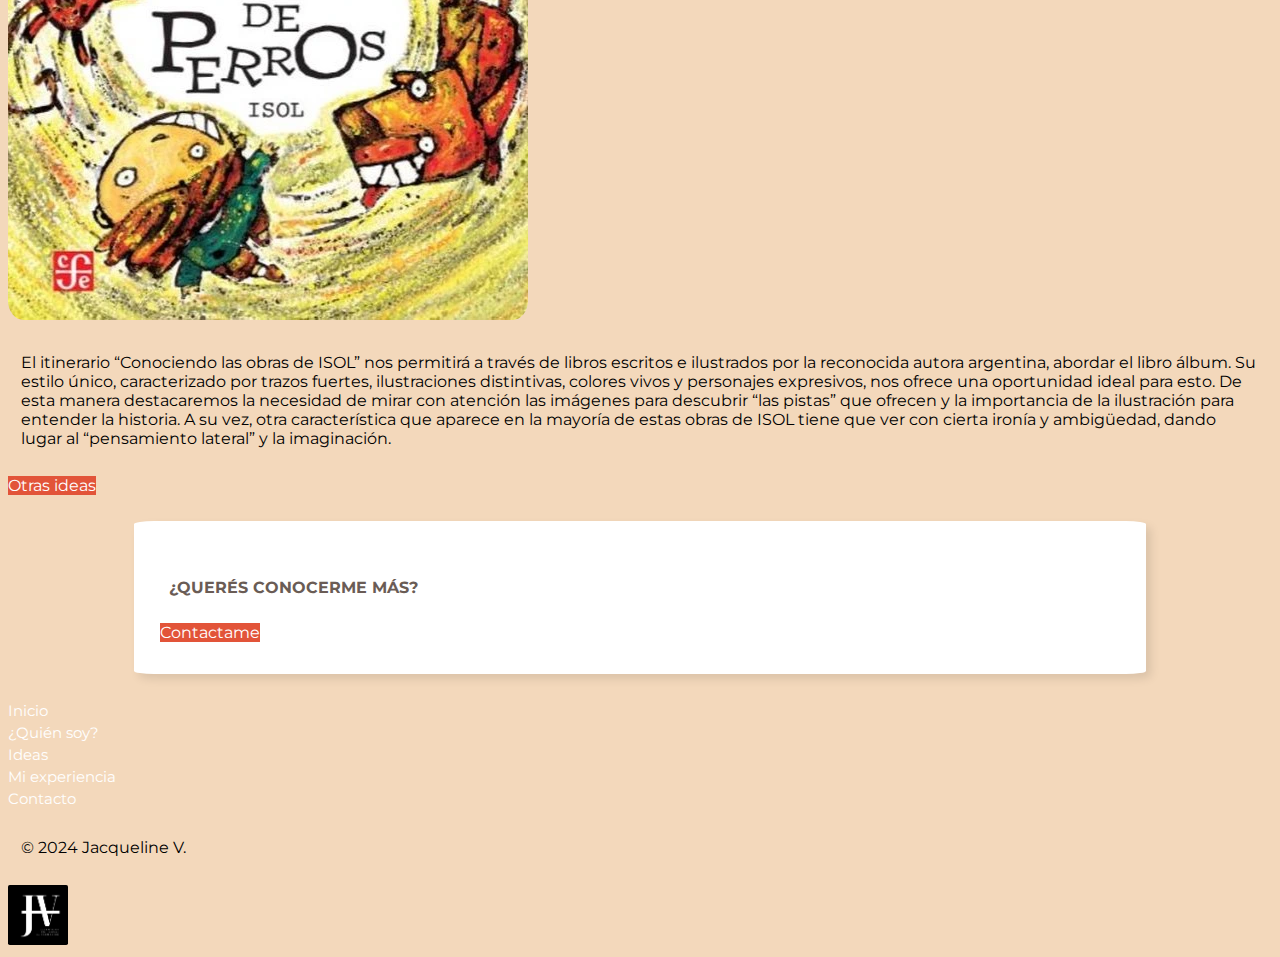
<file: pages/conociendoaisol.html>
<!DOCTYPE html>
<html lang="en">

<head>
    <meta charset="UTF-8">
    <meta name="viewport" content="width=device-width, initial-scale=1.0">
    <meta name="description"
        content="Uno de los itinerarios literarios que implementé en los talleres de prácticas profesionales en sala de 5 años">
    <title>JV - Seguimiento a ISOL </title>
    <link href="https://cdn.jsdelivr.net/npm/bootstrap@5.3.2/dist/css/bootstrap.min.css" rel="stylesheet"
        integrity="sha384-T3c6CoIi6uLrA9TneNEoa7RxnatzjcDSCmG1MXxSR1GAsXEV/Dwwykc2MPK8M2HN" crossorigin="anonymous">
    <link rel="stylesheet" href="../css/styles.css">
    <link rel="preconnect" href="https://fonts.googleapis.com">
    <link rel="preconnect" href="https://fonts.gstatic.com" crossorigin>
    <link
        href="https://fonts.googleapis.com/css2?family=Montserrat:ital,wght@0,100..900;1,100..900&family=Rubik+Mono+One&display=swap"
        rel="stylesheet">

</head>

<body class="bodyisol">

    <!-------------------- HEADER ------------------------------------->
    <header>
        <section id="inicio">
            <nav class="navbar navbar-expand-md border-bottom">
                <div class="container">
                    <button class="navbar-toggler order-0" type="button" data-bs-toggle="collapse"
                        data-bs-target="#navbarNav" aria-controls="navbarNav" aria-expanded="false"
                        aria-label="Toggle navigation">
                        <span class="navbar-toggler-icon"></span>
                    </button>
                    <a class="navbar-brand mx-auto order-2 order-md-1" href="#inicio">
                        <img class="logo" src="../Images/logo1.webp" alt="Logo" width="40" height="40">
                    </a>
                    <div class="collapse navbar-collapse justify-content-md-end order-1 order-md-2" id="navbarNav">
                        <ul class="navbar-nav">
                            <li class="nav-item">
                                <a class="nav-link" aria-current="page" href="../index.html#quiensoy">¿Quién soy?</a>
                            </li>
                            <li class="nav-item">
                                <a class="nav-link" href="../index.html#ideas">Ideas</a>
                            </li>
                            <li class="nav-item">
                                <a class="nav-link" href="../index.html#miexperiencia">Mi experiencia</a>
                            </li>
                            <li class="nav-item">
                                <a class="nav-link" href="../pages/contacto.html">Contacto</a>
                            </li>
                        </ul>
                    </div>
                </div>
            </nav>

        </section>
    </header>
    <main>
        <div class="container text-center text-md-start col-12 col-md-8 mt-5">
            <h1>Itinerario literario</h1>
        </div>

        <div class="container text-center text-md-start col-12 col-md-8 mt-1 mb-4">
            <h2><span class="destacar">Libro álbum:</span> seguimiento a la autora e ilustradora <span
                    class="destacar">Isol</span></h2>
        </div>


        <section class="libros">
            <div class="container">
                <div class="row">
                    <!-- Carrousel mobile -->
                    <div class="mb-3 col-12 d-block d-sm-none">
                        <div id="carouselExampleIndicators" class="carousel slide" data-bs-ride="carousel">
                            <div class="carousel-inner">
                                <div class="carousel-item active">
                                    <img src="../Images/cosasquepasan.webp" class="d-block w-100"
                                        alt="tapa del libro cosas que pasan">
                                </div>
                                <div class="carousel-item">
                                    <img src="../Images/imposible.webp" class="d-block w-100"
                                        alt="tapa del libro imposible">
                                </div>
                                <div class="carousel-item">
                                    <img src="../Images/intercambiocultural.webp" class="d-block w-100"
                                        alt="tapa del libro intercambio cultural">
                                </div>
                                <div class="carousel-item">
                                    <img src="../Images/secretodefamilia.webp" class="d-block w-100"
                                        alt="tapa del libro secreto de familia">
                                </div>
                                <div class="carousel-item">
                                    <img src="../Images/vidadeperros.webp" class="d-block w-100"
                                        alt="tapa del libro vida de perros">
                                </div>
                            </div>
                            <button class="carousel-control-prev" type="button"
                                data-bs-target="#carouselExampleIndicators" data-bs-slide="prev">
                                <span class="carousel-control-prev-icon" aria-hidden="true"></span>
                                <span class="visually-hidden">Previous</span>
                            </button>
                            <button class="carousel-control-next" type="button"
                                data-bs-target="#carouselExampleIndicators" data-bs-slide="next">
                                <span class="carousel-control-next-icon" aria-hidden="true"></span>
                                <span class="visually-hidden">Next</span>
                            </button>
                        </div>
                    </div>

                    <!-- Cuadrícula tablet y desktop -->
                    <div class="mb-3 col-12 d-none d-sm-block">
                        <div class="row">
                            <div class="col exp">
                                <img src="../Images/cosasquepasan.webp" class="img-fluid"
                                    alt="tapa del libro cosas que pasan">
                            </div>
                            <div class="col exp">
                                <img src="../Images/imposible.webp" class="img-fluid" alt="tapa del libro imposible">
                            </div>
                            <div class="col exp">
                                <img src="../Images/intercambiocultural.webp" class="img-fluid"
                                    alt="tapa del libro intercambio cultural">
                            </div>
                            <div class="col exp">
                                <img src="../Images/secretodefamilia.webp" class="img-fluid"
                                    alt="tapa del libro secreto de familia">
                            </div>
                            <div class="col exp">
                                <img src="../Images/vidadeperros.webp" class="img-fluid"
                                    alt="tapa del libro vida de perros">
                            </div>
                        </div>
                    </div>
                </div>
            </div>
        </section>

        <section class="itinerarioliterario">
            <div class="container text-center text-md-start col-10 col-md-8">
                <p>El itinerario “Conociendo las obras de ISOL” nos permitirá a través de libros escritos e
                    ilustrados por la reconocida autora argentina, abordar el libro álbum. Su estilo único,
                    caracterizado por trazos fuertes, ilustraciones
                    distintivas, colores vivos y personajes expresivos, nos ofrece una oportunidad ideal para esto. De
                    esta manera destacaremos la necesidad de mirar con atención las imágenes para descubrir “las pistas”
                    que ofrecen y la importancia de la ilustración para entender la historia. A su vez, otra
                    característica que aparece en la mayoría de estas obras de ISOL tiene que ver con cierta ironía y
                    ambigüedad, dando lugar al “pensamiento lateral” y la imaginación.</p>
            </div>

            <div class="mb-3 container text-center text-md-end col-12 col-md-8">
                <a href="../index.html#ideas" class="btn btn-secondary btn-sm"> Otras ideas</a>
            </div>

        </section>

        <!--------------------------CONTACTAME---------------------------------->
        <section id="contacto" class="contacto text-center bg-gris">
            <div class="container ">
                <h3>¿Querés conocerme más?</h3>
                <a href="../pages/contacto.html" class="contactame btn btn-secondary btn-sm">Contactame</a>
            </div>
        </section>

    </main>


    <!------------------------------ FOOTER --------------------------------->

    <footer class="bg-black text-light text-center py-4">
        <div class="rectangulo-footer">
            <div class="row">
                <div class="col-12 col-md text-center text-md-left">
                    <ul>
                        <li class="nav-link"> <a href="../index.html#inicio"> Inicio </a></li>
                        <li class="nav-link"> <a href="../index.html#quiensoy"> ¿Quién soy? </a></li>
                        <li class="nav-link"> <a href="../index.html#ideas"> Ideas </a></li>
                        <li class="nav-link"> <a href="../index.html#miexperiencia"> Mi experiencia</a></li>
                        <li class="nav-link"> <a href="../pages/contacto.html"> Contacto </a></li>
                    </ul>
                </div>
                <div class="col-12 col-md text-center text-md-center">
                    <p>&copy; 2024 Jacqueline V.</p>
                </div>

                <div class="col-12 col-md text-center text-md-right">
                    <img class="logo" src="../Images/logo2.webp" alt="Logo" width="60" height="60">
                </div>

            </div>
        </div>
    </footer>


    <script src="https://cdn.jsdelivr.net/npm/bootstrap@5.3.2/dist/js/bootstrap.bundle.min.js"
        integrity="sha384-C6RzsynM9kWDrMNeT87bh95OGNyZPhcTNXj1NW7RuBCsyN/o0jlpcV8Qyq46cDfL"
        crossorigin="anonymous"></script>

</body>

</html>
</file>
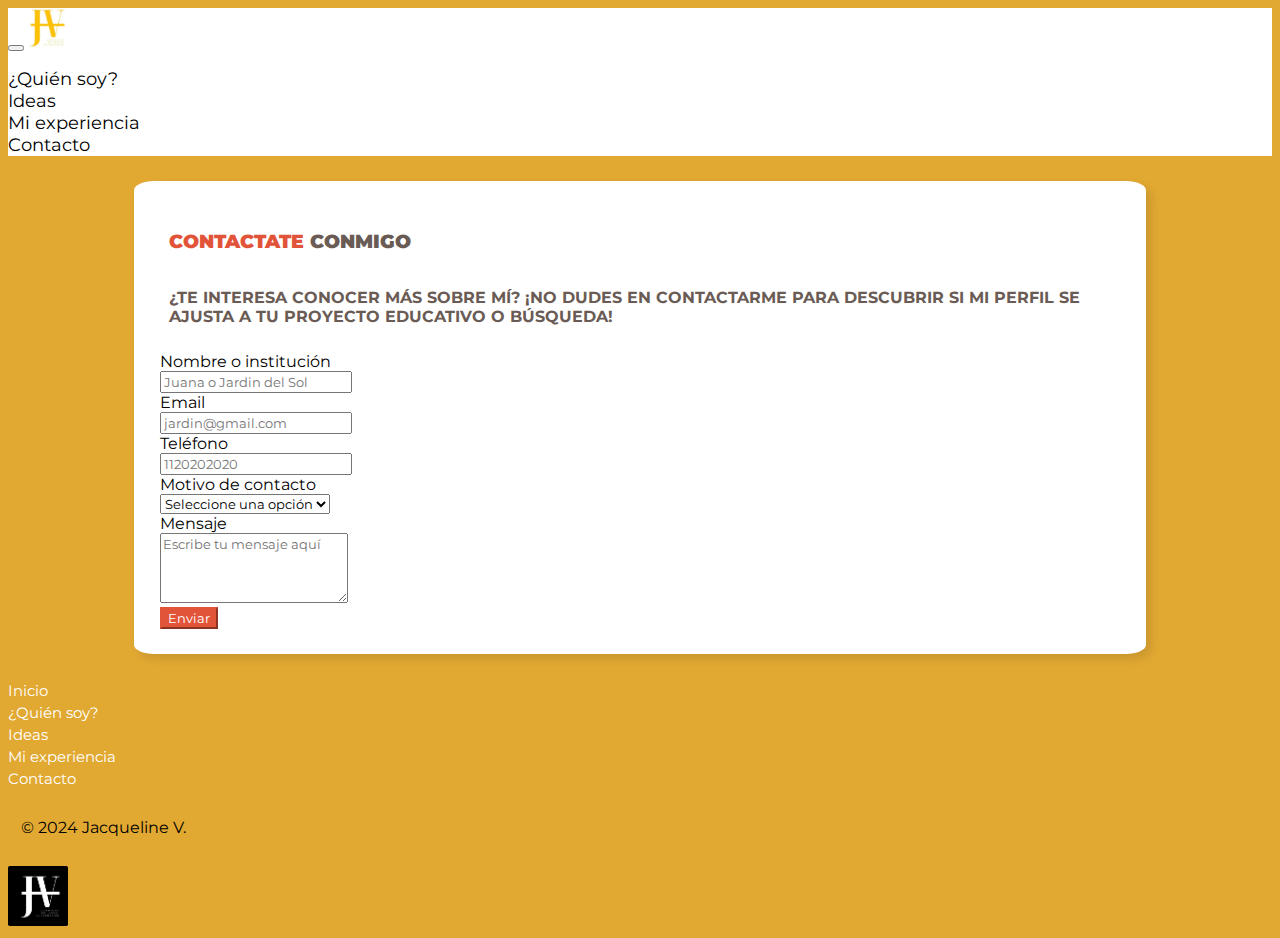
<file: pages/contacto.html>
<!DOCTYPE html>
<html lang="en">

<head>
    <meta charset="UTF-8">
    <meta name="viewport" content="width=device-width, initial-scale=1.0">
    <meta name="description"
    content="Contactate conmigo si estás en busqueda de docente de nivel inicial, niñera pedagógica o tenes otro proyecto educativo">
    <title>JV - Contacto</title>
    <link href="https://cdn.jsdelivr.net/npm/bootstrap@5.3.2/dist/css/bootstrap.min.css" rel="stylesheet"
        integrity="sha384-T3c6CoIi6uLrA9TneNEoa7RxnatzjcDSCmG1MXxSR1GAsXEV/Dwwykc2MPK8M2HN" crossorigin="anonymous">
    <link rel="stylesheet" href="../css/styles.css">
    <link rel="preconnect" href="https://fonts.googleapis.com">
    <link rel="preconnect" href="https://fonts.gstatic.com" crossorigin>
    <link
        href="https://fonts.googleapis.com/css2?family=Montserrat:ital,wght@0,100..900;1,100..900&family=Rubik+Mono+One&display=swap"
        rel="stylesheet">

</head>

<body class="bodycontacto">

    <!-------------------- HEADER ------------------------------------->
    <header>
        <section id="inicio">
            <nav class="navbar navbar-expand-md border-bottom">
                <div class="container">
                    <button class="navbar-toggler order-0" type="button" data-bs-toggle="collapse"
                        data-bs-target="#navbarNav" aria-controls="navbarNav" aria-expanded="false"
                        aria-label="Toggle navigation">
                        <span class="navbar-toggler-icon"></span>
                    </button>
                    <a class="navbar-brand mx-auto order-2 order-md-1" href="#inicio">
                        <img class="logo" src="../Images/logo1.webp" alt="Logo" width="40" height="40">
                    </a>
                    <div class="collapse navbar-collapse justify-content-md-end order-1 order-md-2" id="navbarNav">
                        <ul class="navbar-nav">
                            <li class="nav-item">
                                <a class="nav-link" aria-current="page" href="../index.html#quiensoy">¿Quién soy?</a>
                            </li>
                            <li class="nav-item">
                                <a class="nav-link" href="../index.html#ideas">Ideas</a>
                            </li>
                            <li class="nav-item">
                                <a class="nav-link" href="../index.html#miexperiencia">Mi experiencia</a>
                            </li>
                            <li class="nav-item">
                                <a class="nav-link" href="../pages/contacto.html">Contacto</a>
                            </li>
                        </ul>
                    </div>
                </div>
            </nav>

        </section>
    </header>
    <main>


        <div class="container bg-gris text-center">
            <section class="contacto.html">
                <div class="container text-center col-10 col-md-6">
                    <h1 class="tit-am"><span class="destacar">Contactate</span> conmigo</h1>
                    <h3>¿Te interesa conocer más sobre mí? ¡No dudes en contactarme para
                        descubrir si mi perfil se ajusta a tu proyecto educativo o búsqueda!</h3>
                </div>  
                <form action="../form.php" method="post">
                    <div class="container">
                        <div class="mb-2">
                            <label for="nombre" class="col-12">Nombre o institución</label>
                            <div class="col-12">
                                <input type="nombre" class="nombre" id="nombre" placeholder="Juana o Jardin del Sol">
                            </div>
                        </div>
                        <div class="mb-2">
                            <label for="nombre" class="col-12 ">Email</label>
                            <div class="col-12">
                                <input type="email" class="email" id="email" placeholder="jardin@gmail.com">
                            </div>
                        </div>
                        <div class="mb-2">
                            <label for="nombre" class="col-12">Teléfono</label>
                            <div class="col-12">
                                <input type="tel" class="telefono" id="telefono" placeholder="1120202020">
                            </div>
                        </div>
                        <div class="mb-3">
                            <label for="motivo" class="col-12">Motivo de contacto</label>
                            <div class="col-12">
                                <select name="motivodecontacto" id="motivo">
                                    <option value="">Seleccione una opción</option>
                                    <option value="">Entrevista Nivel Inicial</option>
                                    <option value="">Entrevista Niñera</option>
                                    <option value="">Solicitar CV</option>
                                    <option value="">Otro motivo</option>
                                </select>
                            </div>
                        </div>
                        <div class="container">
                            <div class="mb-2">
                                <label for="mensaje" class="col-12">Mensaje</label>
                                <div class="col-12">
                                    <textarea class="mensaje" id="mensaje" rows="4"
                                        placeholder="Escribe tu mensaje aquí"></textarea>
                                </div>
                            </div>
                        </div>
                    </div>
                    <div class="container">
                        <button type="submit" class="btn btn-secondary btn-sm mb-2">Enviar</button>
                    </div>
                </form>
        </div>


        </section>







    </main>


    <!------------------------------ FOOTER --------------------------------->

    <footer class="bg-black text-light text-center py-4">
        <div class="rectangulo-footer">
            <div class="row">
                <div class="col-12 col-md text-center text-md-left">
                    <ul>
                        <li class="nav-link"> <a href="../index.html#inicio"> Inicio </a></li>
                        <li class="nav-link"> <a href="../index.html#quiensoy"> ¿Quién soy? </a></li>
                        <li class="nav-link"> <a href="../index.html#ideas"> Ideas </a></li>
                        <li class="nav-link"> <a href="../index.html#miexperiencia"> Mi experiencia</a></li>
                        <li class="nav-link"> <a href="../pages/contacto.html"> Contacto </a></li>
                    </ul>
                </div>
                <div class="col-12 col-md text-center text-md-center">
                    <p>&copy; 2024 Jacqueline V.</p>
                </div>

                <div class="col-12 col-md text-center text-md-right">
                    <img class="logo" src="../Images/logo2.webp" alt="Logo" width="60" height="60">
                </div>

            </div>
        </div>
    </footer>




    <script src="https://cdn.jsdelivr.net/npm/bootstrap@5.3.2/dist/js/bootstrap.bundle.min.js"
        integrity="sha384-C6RzsynM9kWDrMNeT87bh95OGNyZPhcTNXj1NW7RuBCsyN/o0jlpcV8Qyq46cDfL"
        crossorigin="anonymous"></script>

</body>

</html>
</file>
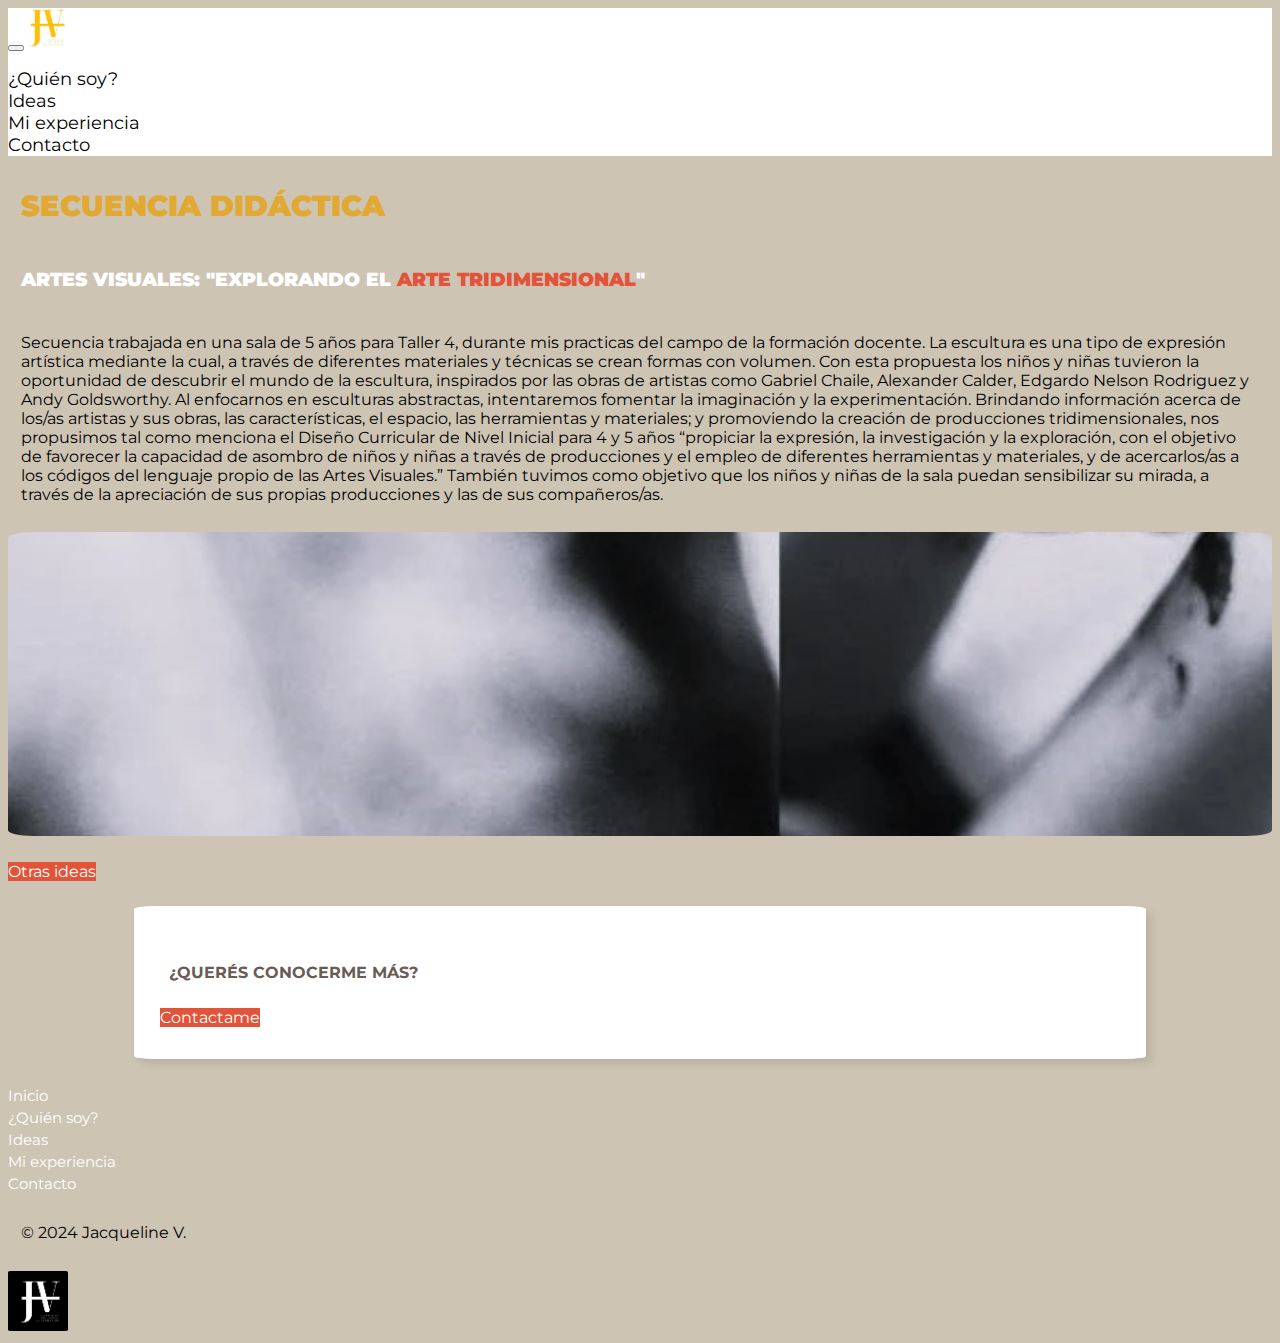
<file: pages/escultura.html>
<!DOCTYPE html>
<html lang="en">

<head>
    <meta charset="UTF-8">
    <meta name="viewport" content="width=device-width, initial-scale=1.0">
    <meta name="description"
        content="Una de las secuencias didácticas de artes visuales que implementé en los talleres de prácticas profesionales en sala de 5 años">
    <title>JV - Exploración arte tridimensional </title>
    <link href="https://cdn.jsdelivr.net/npm/bootstrap@5.3.2/dist/css/bootstrap.min.css" rel="stylesheet"
        integrity="sha384-T3c6CoIi6uLrA9TneNEoa7RxnatzjcDSCmG1MXxSR1GAsXEV/Dwwykc2MPK8M2HN" crossorigin="anonymous">
    <link rel="stylesheet" href="../css/styles.css">
    <link rel="preconnect" href="https://fonts.googleapis.com">
    <link rel="preconnect" href="https://fonts.gstatic.com" crossorigin>
    <link
        href="https://fonts.googleapis.com/css2?family=Montserrat:ital,wght@0,100..900;1,100..900&family=Rubik+Mono+One&display=swap"
        rel="stylesheet">

</head>

<body class="bodyesc">

    <!-------------------- HEADER ------------------------------------->
    <header>
        <section id="inicio">
            <nav class="navbar navbar-expand-md border-bottom">
                <div class="container">
                    <button class="navbar-toggler order-0" type="button" data-bs-toggle="collapse"
                        data-bs-target="#navbarNav" aria-controls="navbarNav" aria-expanded="false"
                        aria-label="Toggle navigation">
                        <span class="navbar-toggler-icon"></span>
                    </button>
                    <a class="navbar-brand mx-auto order-2 order-md-1" href="#inicio">
                        <img class="logo" src="../Images/logo1.webp" alt="Logo" width="40" height="40">
                    </a>
                    <div class="collapse navbar-collapse justify-content-md-end order-1 order-md-2" id="navbarNav">
                        <ul class="navbar-nav">
                            <li class="nav-item">
                                <a class="nav-link" aria-current="page" href="../index.html#quiensoy">¿Quién soy?</a>
                            </li>
                            <li class="nav-item">
                                <a class="nav-link" href="../index.html#ideas">Ideas</a>
                            </li>
                            <li class="nav-item">
                                <a class="nav-link" href="../index.html#miexperiencia">Mi experiencia</a>
                            </li>
                            <li class="nav-item">
                                <a class="nav-link" href="../pages/contacto.html">Contacto</a>
                            </li>
                        </ul>
                    </div>
                </div>
            </nav>

        </section>
    </header>
    <main>

        <section class="artetridimensional">
            <div class="container text-center text-md-start col-12 col-md-8 mt-5">
                <h1>Secuencia didáctica</h1>
            </div>
            <div class="container text-center text-md-start col-12 col-md-8 mb-2">
                <h2>Artes visuales: "Explorando el <span class="destacar">arte tridimensional</span>"</h2>
            </div>
            <div class="container text-center text-md-start col-10 col-md-8">
                <p>Secuencia trabajada en una sala de 5 años para Taller 4, durante mis practicas del campo de la
                    formación
                    docente.
                    La escultura es una tipo de expresión artística mediante la cual, a través de diferentes materiales
                    y técnicas se crean formas con volumen. Con esta propuesta los niños y niñas tuvieron
                    la oportunidad de descubrir el mundo de la escultura, inspirados por las obras de artistas como
                    Gabriel Chaile, Alexander Calder, Edgardo Nelson Rodriguez y Andy Goldsworthy. Al enfocarnos en
                    esculturas abstractas, intentaremos fomentar la imaginación y la experimentación.
                    Brindando información acerca de los/as artistas y sus obras, las características, el espacio, las
                    herramientas y materiales; y promoviendo la creación de producciones tridimensionales, nos
                    propusimos tal como menciona el Diseño Curricular de Nivel Inicial para 4 y 5 años “propiciar la
                    expresión, la investigación y la exploración, con el objetivo de favorecer la capacidad de asombro
                    de niños y niñas a través de producciones y el empleo de diferentes herramientas y materiales, y de
                    acercarlos/as a los códigos del lenguaje propio de las Artes Visuales.”
                    También tuvimos como objetivo que los niños y niñas de la sala puedan sensibilizar su mirada, a
                    través de la apreciación de sus propias producciones y las de sus compañeros/as.
                </p>
            </div>
        </section>

        <section class="multimediaescultura">
            <div class="container fondo">
                <iframe class="m-3" width="500" height="300"
                    src="https://www.youtube.com/embed/pFw__LgFGCE?controls=1&autoplay=1&mute=1&loop=1" frameborder="0"
                    allowfullscreen></iframe>
            </div>
        </section>

        <div class="mb-3 container text-center text-md-end col-12 col-md-8">
            <a href="../index.html#ideas" class="btn btn-secondary btn-sm"> Otras ideas</a>
        </div>

        <!--------------------------CONTACTAME---------------------------------->
        <section id="contacto" class="contacto text-center bg-gris">
            <div class="container ">
                <h3>¿Querés conocerme más?</h3>
                <a href="../pages/contacto.html" class="contactame btn btn-secondary btn-sm">Contactame</a>
            </div>
        </section>

    </main>

    <!------------------------------ FOOTER --------------------------------->

    <footer class="bg-black text-light text-center py-4">
        <div class="rectangulo-footer">
            <div class="row">
                <div class="col-12 col-md text-center text-md-left">
                    <ul>
                        <li class="nav-link"> <a href="../index.html#inicio"> Inicio </a></li>
                        <li class="nav-link"> <a href="../index.html#quiensoy"> ¿Quién soy? </a></li>
                        <li class="nav-link"> <a href="../index.html#ideas"> Ideas </a></li>
                        <li class="nav-link"> <a href="../index.html#miexperiencia"> Mi experiencia</a></li>
                        <li class="nav-link"> <a href="../pages/contacto.html"> Contacto </a></li>
                    </ul>
                </div>
                <div class="col-12 col-md text-center text-md-center">
                    <p>&copy; 2024 Jacqueline V.</p>
                </div>

                <div class="col-12 col-md text-center text-md-right">
                    <img class="logo" src="../Images/logo2.webp" alt="Logo" width="60" height="60">
                </div>

            </div>
        </div>
    </footer>


    <script src="https://cdn.jsdelivr.net/npm/bootstrap@5.3.2/dist/js/bootstrap.bundle.min.js"
        integrity="sha384-C6RzsynM9kWDrMNeT87bh95OGNyZPhcTNXj1NW7RuBCsyN/o0jlpcV8Qyq46cDfL"
        crossorigin="anonymous"></script>

</body>

</html>
</file>
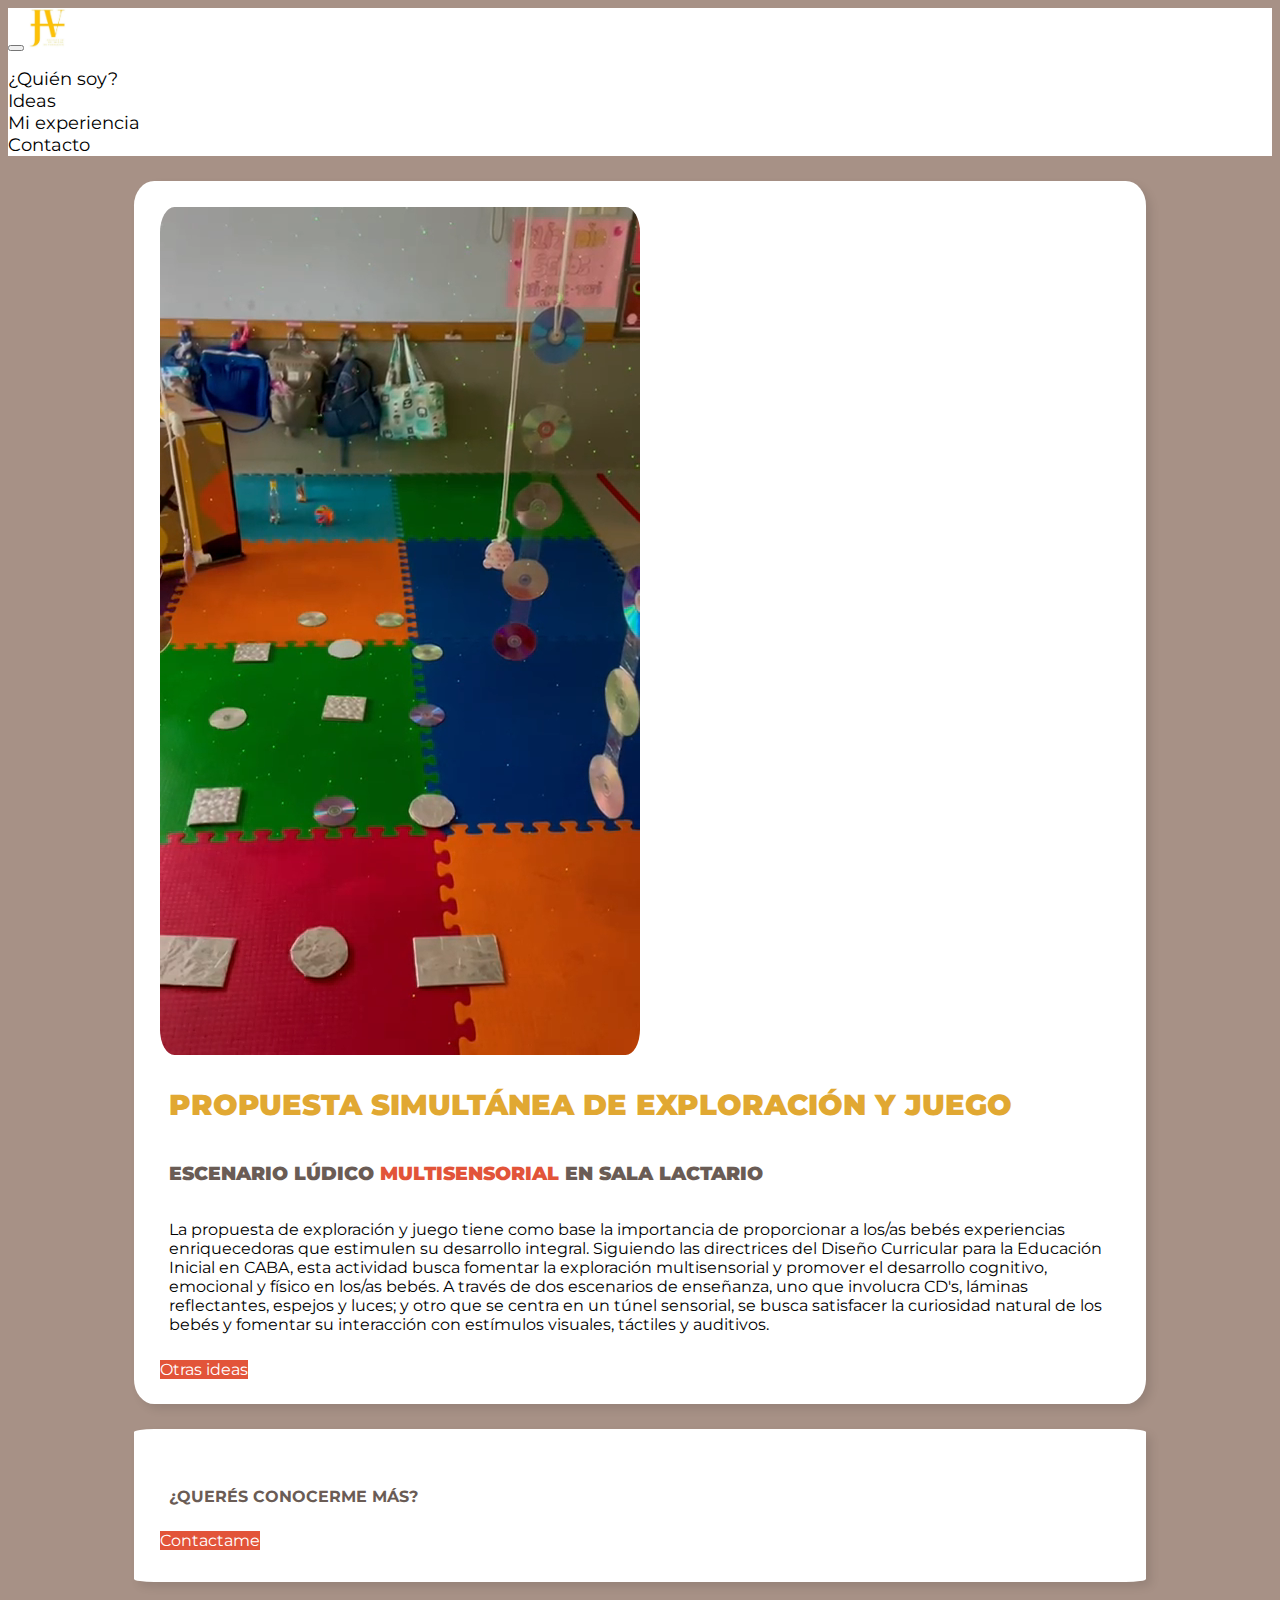
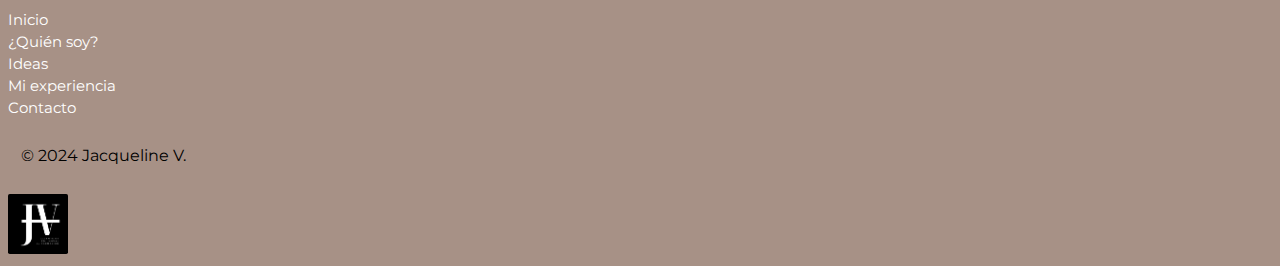
<file: pages/juegomultisensorial.html>
<!DOCTYPE html>
<html lang="en">

<head>
    <meta charset="UTF-8">
    <meta name="viewport" content="width=device-width, initial-scale=1.0">
    <meta name="description"
        content="Una de las propuestas de juego y exploración que implementé en los talleres de prácticas profesionales en sala de bebés">
    <title>JV - Juego multisensorial </title>
    <link href="https://cdn.jsdelivr.net/npm/bootstrap@5.3.2/dist/css/bootstrap.min.css" rel="stylesheet"
        integrity="sha384-T3c6CoIi6uLrA9TneNEoa7RxnatzjcDSCmG1MXxSR1GAsXEV/Dwwykc2MPK8M2HN" crossorigin="anonymous">
    <link rel="stylesheet" href="../css/styles.css">
    <link rel="preconnect" href="https://fonts.googleapis.com">
    <link rel="preconnect" href="https://fonts.gstatic.com" crossorigin>
    <link
        href="https://fonts.googleapis.com/css2?family=Montserrat:ital,wght@0,100..900;1,100..900&family=Rubik+Mono+One&display=swap"
        rel="stylesheet">

</head>

<body class="bodyjuego">

    <!-------------------- HEADER ------------------------------------->
    <header>
        <section id="inicio">
            <nav class="navbar navbar-expand-md border-bottom">
                <div class="container">
                    <button class="navbar-toggler order-0" type="button" data-bs-toggle="collapse"
                        data-bs-target="#navbarNav" aria-controls="navbarNav" aria-expanded="false"
                        aria-label="Toggle navigation">
                        <span class="navbar-toggler-icon"></span>
                    </button>
                    <a class="navbar-brand mx-auto order-2 order-md-1" href="#inicio">
                        <img class="logo" src="../Images/logo1.webp" alt="Logo" width="40" height="40">
                    </a>
                    <div class="collapse navbar-collapse justify-content-md-end order-1 order-md-2" id="navbarNav">
                        <ul class="navbar-nav">
                            <li class="nav-item">
                                <a class="nav-link" aria-current="page" href="../index.html#quiensoy">¿Quién soy?</a>
                            </li>
                            <li class="nav-item">
                                <a class="nav-link" href="../index.html#ideas">Ideas</a>
                            </li>
                            <li class="nav-item">
                                <a class="nav-link" href="../index.html#miexperiencia">Mi experiencia</a>
                            </li>
                            <li class="nav-item">
                                <a class="nav-link" href="../pages/contacto.html">Contacto</a>
                            </li>
                        </ul>
                    </div>
                </div>
            </nav>

        </section>
    </header>
    <main>
        <main>

            <section class="escenario">
                <div>
                    <div class="row container col-10 bg-gris">
                        <div class="container col-12 col-md-3 exp mt-2">
                            <video src="../Images/multisens.mp4" autoplay muted loop></video>
                        </div>

                        <div class="container col-12 col-md-9 text-center text-md-start ">
                            <h1>Propuesta simultánea de exploración y juego</h1>
                            <h2 class="tit-am mt-1">Escenario lúdico <span class="destacar">multisensorial</span> en
                                sala lactario</h2>
                            <p>La propuesta de exploración y juego tiene como base la importancia de proporcionar a
                                los/as bebés experiencias enriquecedoras que estimulen su desarrollo integral. Siguiendo
                                las directrices del Diseño Curricular para la Educación Inicial en CABA, esta actividad
                                busca fomentar la exploración multisensorial y promover el desarrollo cognitivo,
                                emocional y físico en los/as bebés. A través de dos escenarios de enseñanza, uno que
                                involucra CD's, láminas reflectantes, espejos y luces; y otro que se centra en un túnel
                                sensorial, se busca satisfacer la curiosidad natural de los bebés y fomentar su
                                interacción con estímulos visuales, táctiles y auditivos.
                            </p>
                            <div class="mb-3 container text-center text-md-end">
                                <a href="../index.html#ideas" class="btn btn-secondary btn-sm"> Otras ideas</a>
                            </div>
                        </div>
                    </div>
                </div>


            </section>




        </main>

        <!--------------------------CONTACTAME---------------------------------->
        <section id="contacto" class="contacto text-center bg-gris">
            <div class="container ">
                <h3>¿Querés conocerme más?</h3>
                <a href="../pages/contacto.html" class="contactame btn btn-secondary btn-sm">Contactame</a>
            </div>
        </section>

    </main>


    <!------------------------------ FOOTER --------------------------------->

    <footer class="bg-black text-light text-center py-4">
        <div class="rectangulo-footer">
            <div class="row">
                <div class="col-12 col-md text-center text-md-left">
                    <ul>
                        <li class="nav-link"> <a href="../index.html#inicio"> Inicio </a></li>
                        <li class="nav-link"> <a href="../index.html#quiensoy"> ¿Quién soy? </a></li>
                        <li class="nav-link"> <a href="../index.html#ideas"> Ideas </a></li>
                        <li class="nav-link"> <a href="../index.html#miexperiencia"> Mi experiencia</a></li>
                        <li class="nav-link"> <a href="../pages/contacto.html"> Contacto </a></li>
                    </ul>
                </div>
                <div class="col-12 col-md text-center text-md-center">
                    <p>&copy; 2024 Jacqueline V.</p>
                </div>

                <div class="col-12 col-md text-center text-md-right">
                    <img class="logo" src="../Images/logo2.webp" alt="Logo" width="60" height="60">
                </div>

            </div>
        </div>
    </footer>





    <script src="https://cdn.jsdelivr.net/npm/bootstrap@5.3.2/dist/js/bootstrap.bundle.min.js"
        integrity="sha384-C6RzsynM9kWDrMNeT87bh95OGNyZPhcTNXj1NW7RuBCsyN/o0jlpcV8Qyq46cDfL"
        crossorigin="anonymous"></script>

</body>

</html>
</file>
<file: css/styles.css>
* {
  font-family: "Montserrat", sans-serif;
}

a {
  text-decoration: none;
}

ul,
ol {
  list-style-type: none;
}

img,
video,
iframe {
  max-width: 100%;
  border-radius: 3%;
}

h2, h1 {
  font-weight: 900;
  text-transform: uppercase;
  padding: 1%;
}

h1 {
  font-size: 1.8rem;
  color: #e1a832;
}

h2 {
  font-size: 1.2rem;
  color: #ffffff;
}

h3 {
  font-weight: 700;
  text-transform: uppercase;
  font-size: 1rem;
  color: #6a5c55;
  padding: 1%;
}

h4 {
  font-weight: bold;
  text-transform: uppercase;
  font-size: 1rem;
  color: #e1a832;
  padding: 1%;
}

p {
  font-size: 1rem;
  color: black;
  padding: 1%;
}

.btn-secondary {
  background-color: #e25439;
  color: #ffffff;
  border-color: #e25439;
  transition: transform 0.3s ease-in-out;
}
.btn-secondary:hover {
  background-color: #ffc107;
  border-color: #ffc107;
  color: #ffffff;
  transform: scale(1.15);
}

.nav-link {
  font-size: large;
  color: #000000;
}
.nav-link:hover {
  font-weight: 600;
  color: #e25439;
}

.navbar {
  background-color: white;
  width: 100%;
}

footer a {
  color: white;
  font-size: smaller;
}

ol,
ul {
  padding-left: 0rem;
}

.image-container {
  position: relative;
  margin-bottom: 1%;
}

.article {
  background-color: #ffffff;
  border-radius: 2%;
  padding: 2%;
  margin: 1%;
  transition: transform 0.3s ease-in-out;
  box-shadow: 5px 5px 10px rgba(0, 0, 0, 0.1);
}
.article:hover {
  transform: scale(1.05);
}

.overlay {
  position: absolute;
  top: 0;
  left: 0;
  width: 100%;
  height: 100%;
  background-color: rgba(255, 255, 255, 0.9176470588);
  opacity: 0;
  transition: opacity 0.3s ease;
  display: flex;
  justify-content: center;
  align-items: center;
  border-radius: 3%;
}

.overlay-content {
  text-align: center;
  max-width: 90%;
  padding: 0 10px;
}

.image-container:hover .overlay {
  opacity: 1;
}

.exp {
  transition: transform 0.3s ease-in-out;
}
.exp:hover {
  transform: scale(1.05);
}

#quiensoy {
  background-color: #a79186;
  padding-top: 2rem;
  padding-bottom: 2rem;
}

#ideas {
  background-color: #f3d8bb;
  padding-top: 2rem;
  padding-bottom: 2rem;
}

#miexperiencia {
  background-color: #cec4b4;
  color: #ffc93d;
  padding-top: 2rem;
  padding-bottom: 2rem;
}

#contacto {
  background-color: #ffffff;
  padding-top: 2rem;
  padding-bottom: 2rem;
}

.bg-gris {
  background-color: #ffffff;
  max-width: 80%;
  border-radius: 2%;
  padding: 2%;
  margin: 2% 10%;
  box-shadow: 5px 5px 10px rgba(0, 0, 0, 0.1);
}

/*--------------------CONOCIENDOAISOL.HTML----------------------- */
.bodyisol {
  background-color: #f3d8bb;
}

/*--------------------ESCULTURA.HTML----------------------- */
/* No banner en mobile*/
@media (max-width: 767px) {
  .fondo {
    background-image: none;
  }
}
@media (max-width: 767px) {
  .multimediaescultura video {
    width: 90%;
    margin: 5%;
    padding: 2% 2%;
    display: inline-block;
  }
}
/* Banner version desktop */
@media (min-width: 768px) {
  .fondo {
    background-image: url(../Images/manos.webp);
    background-attachment: fixed;
    background-size: cover;
    height: 50%;
    border-radius: 2%;
    margin-bottom: 2%;
  }
}
@media (min-width: 768px) {
  .multimediaescultura video {
    width: 50%;
    margin-left: 45%;
    padding: 2% 2%;
    display: inline-block;
  }
}
.bodyesc {
  background-color: #cec4b4;
}

/*--------------------JUEGOMULTISENSORIAL.HTML----------------------- */
.bodyjuego {
  background-color: #a79186;
}

/*--------------------CONTACTO.HTML----------------------- */
.bodycontacto {
  background-color: #e1a832;
}

.tit-am {
  font-family: "Montserrat", sans-serif;
  font-weight: 900;
  text-transform: uppercase;
  font-size: 1.2rem;
  color: #6a5c55;
  padding: 1%;
}

.dest {
  color: #6a5c55;
  text-transform: uppercase;
  font-weight: bold;
}

.destacar {
  color: #e25439;
  font-size: 1.2rem;
}

/*# sourceMappingURL=styles.css.map */
</file>
